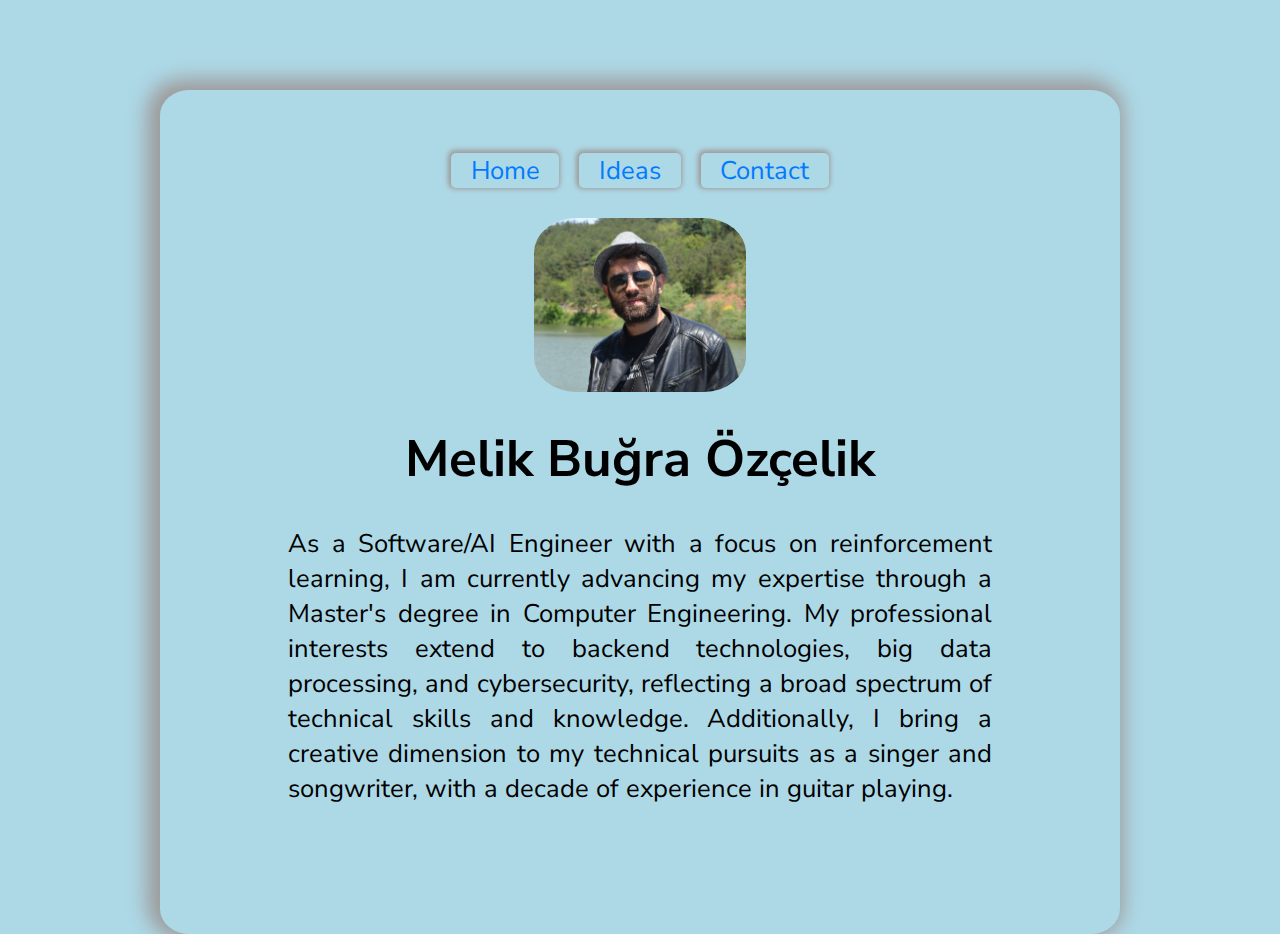
<file: main_page/index.html>
<!DOCTYPE html>
<html lang="en">

<head>
  <link href="https://fonts.googleapis.com/css2?family=EB+Garamond:wght@400;500;700&display=swap" rel="stylesheet" />
  <meta charset="UTF-8" />
  <meta name="viewport" content="width=device-width, initial-scale=1.0" />
  <title>Melik Buğra Özçelik</title>
  <link rel="stylesheet" href="style.css" />
</head>

<body>
  <div class="resume-container">
    <div class="header-container">
      <nav>
        <ul>
          <li><a href="index.html">Home</a></li>
          <li><a href="ideas.html">Ideas</a></li>
          <li><a href="contact.html">Contact</a></li>
        </ul>
      </nav>    
      <div class="img-container">
        <img src="melik.jpg" alt="Melik Buğra Özçelik" class="profile-photo" />
      </div>
      <div class="info-header">
        <h1 class="name">Melik Buğra Özçelik</h1>
        <p class="text">
          As a Software/AI Engineer with a focus on reinforcement learning, I am currently advancing my expertise
          through a Master's degree in Computer Engineering.
          My professional interests extend to backend technologies, big data processing, and cybersecurity, reflecting a
          broad spectrum of technical skills and knowledge.
          Additionally, I bring a creative dimension to my technical pursuits as a singer and songwriter, with a decade
          of experience in guitar playing.
        </p>
      </div>   
    </div>
  </div>
</body>
</html>
</file>
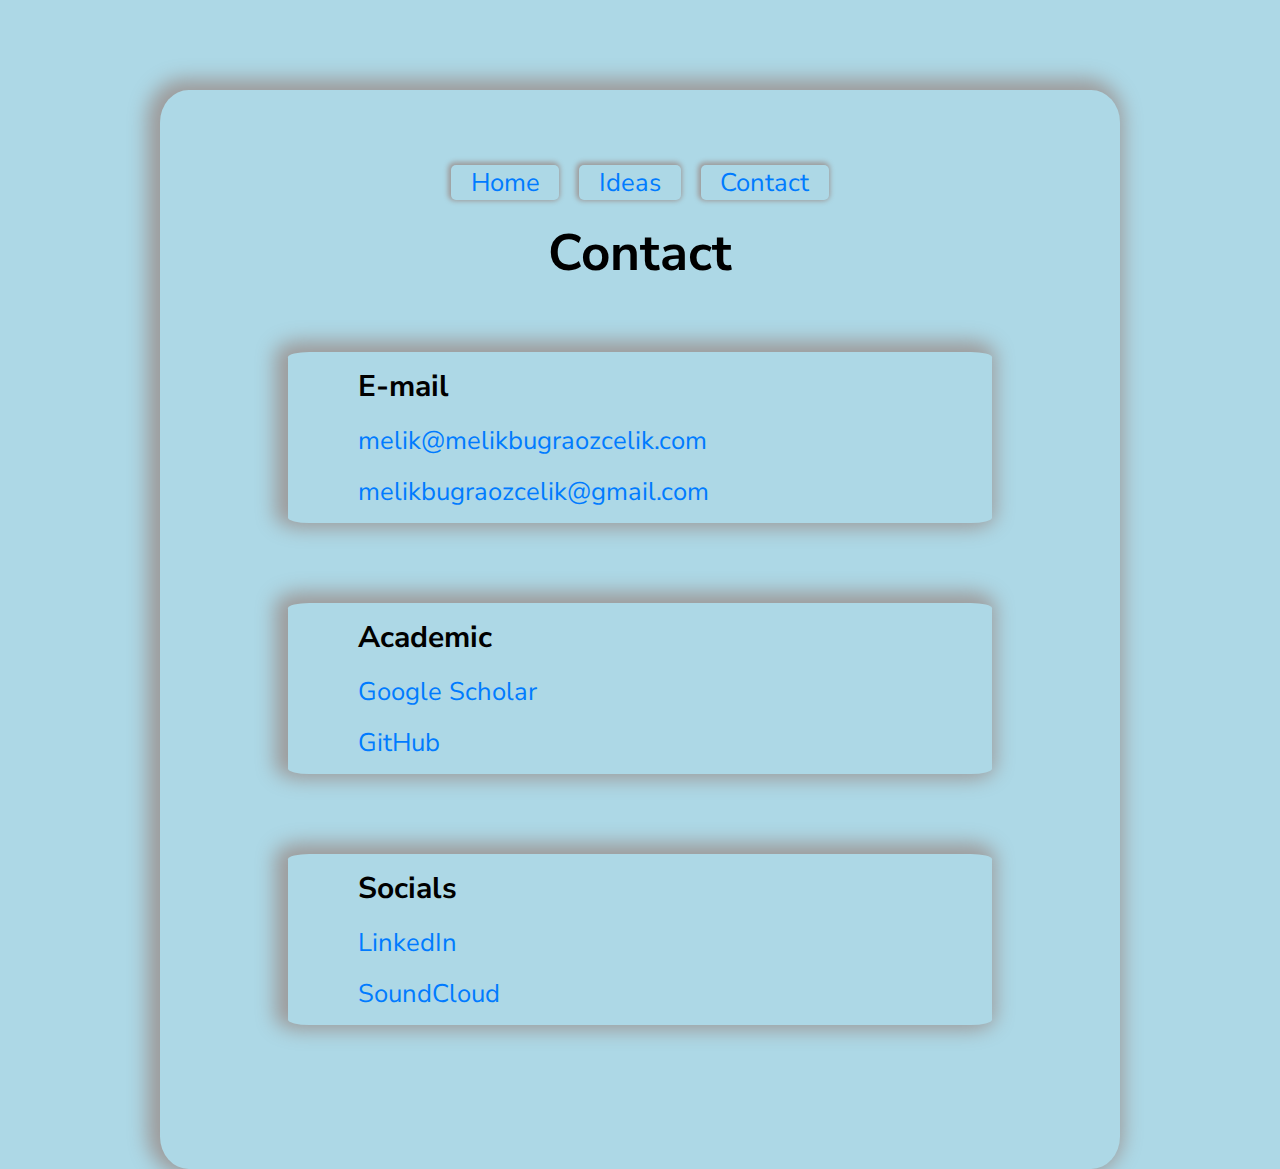
<file: main_page/contact.html>
<!DOCTYPE html>
<html lang="en">

<head>
    <link href="https://fonts.googleapis.com/css2?family=EB+Garamond:wght@400;500;700&display=swap" rel="stylesheet" />
    <meta charset="UTF-8" />
    <meta name="viewport" content="width=device-width, initial-scale=1.0" />
    <title>Melik Buğra Özçelik</title>
    <link rel="stylesheet" href="style.css" />
</head>

<body>
    <div class="resume-container">
        <div class="header-container">
            <nav>
                <ul>
                  <li><a href="index.html">Home</a></li>
                  <li><a href="ideas.html">Ideas</a></li>
                  <li><a href="contact.html">Contact</a></li>
                </ul>
              </nav>   
            <div class="info-header">
                <h1 class="name">Contact</h1>
            </div>
            <a class="item-link">
                <div class="item-container">
                    <h3>E-mail</h3>
                    <a href="mailto:melik@melikbugraozcelik.com">melik@melikbugraozcelik.com</a>
                    <a href="mailto:melikbugraozcelik@gmail.com">melikbugraozcelik@gmail.com</a>
                </div>
            </a>
            <a class="item-link">
                <div class="item-container">
                    <h3>Academic</h3>
                    <a href="https://scholar.google.com/citations?user=0BWRTt0AAAAJ">Google Scholar</a>
                    <a href="https://github.com/melikbugra">GitHub</a>
                </div>
            </a>
            <a class="item-link">
                <div class="item-container">
                    <h3>Socials</h3>
                    <a href="https://www.linkedin.com/in/melikbugraozcelik/">LinkedIn</a>
                    <a href="https://soundcloud.com/melikbugraozcelik">SoundCloud</a>
                </div>
            </a>
        </div>
    </div>
</body>
</html>
</file>
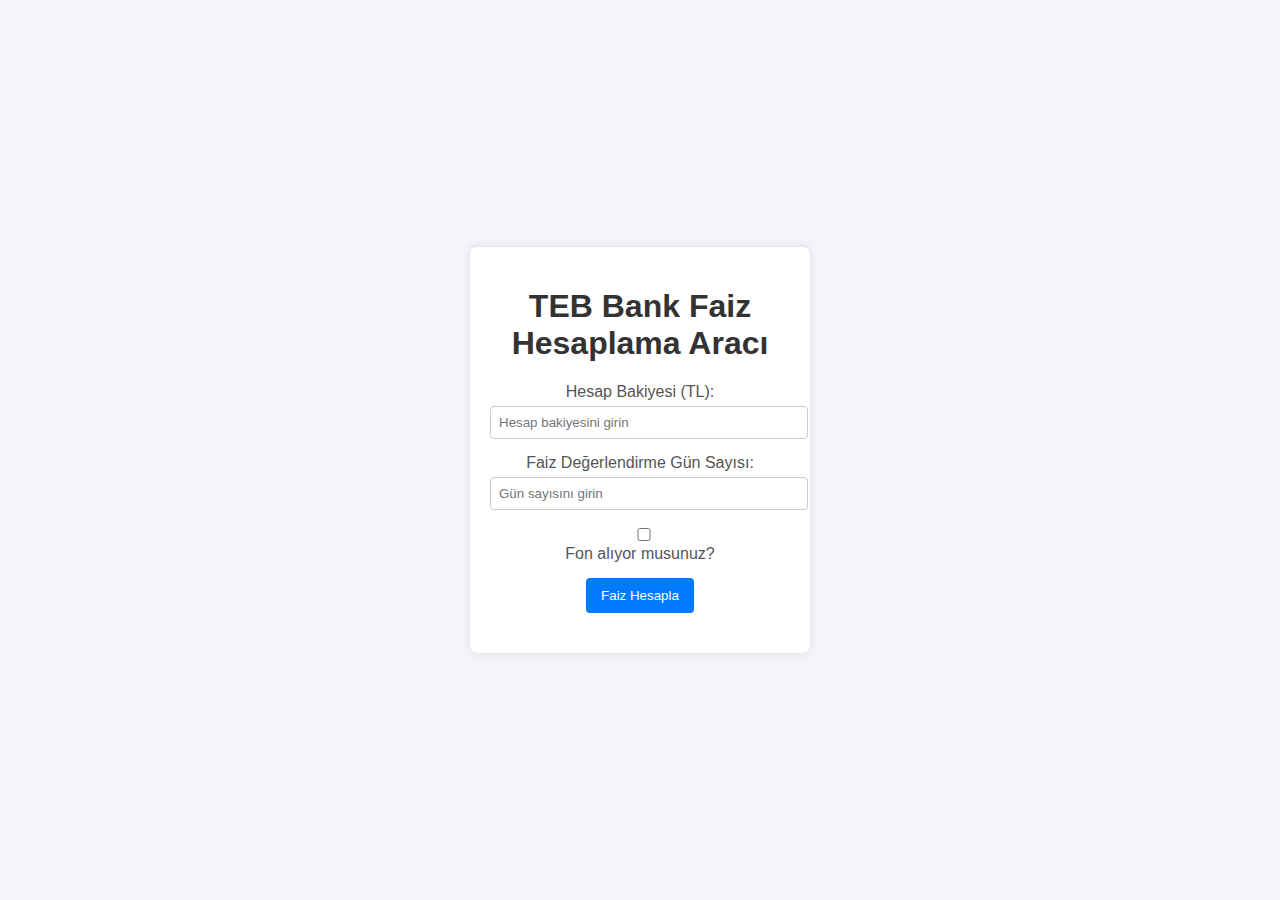
<file: main_page/hesap.html>
<!DOCTYPE html>
<html lang="tr">

<head>
    <meta charset="UTF-8">
    <meta name="viewport" content="width=device-width, initial-scale=1.0">
    <title>TEB Bank Faiz Hesaplama Aracı</title>
    <style>
        body {
            font-family: Arial, sans-serif;
            background-color: #f4f4f9;
            margin: 0;
            padding: 0;
            display: flex;
            justify-content: center;
            align-items: center;
            height: 100vh;
        }

        .container {
            background-color: #fff;
            padding: 20px;
            border-radius: 8px;
            box-shadow: 0 0 10px rgba(0, 0, 0, 0.1);
            width: 300px;
            text-align: center;
        }

        h1 {
            color: #333;
        }

        .input-group {
            margin-bottom: 15px;
        }

        .input-group label {
            display: block;
            margin-bottom: 5px;
            color: #555;
        }

        .input-group input {
            width: 100%;
            padding: 8px;
            border: 1px solid #ccc;
            border-radius: 4px;
        }

        .input-group .checkbox-container {
            display: flex;
            align-items: center;
            justify-content: center;
        }

        .input-group .checkbox-container label {
            margin-left: 5px;
        }

        .button {
            background-color: #007BFF;
            color: white;
            padding: 10px 15px;
            border: none;
            border-radius: 4px;
            cursor: pointer;
        }

        .button:hover {
            background-color: #0056b3;
        }

        .result {
            margin-top: 20px;
            font-size: 18px;
            color: #333;
            white-space: pre-line;
        }
    </style>
</head>

<body>
    <div class="container">
        <h1>TEB Bank Faiz Hesaplama Aracı</h1>
        <div class="input-group">
            <label for="amount">Hesap Bakiyesi (TL):</label>
            <input type="number" id="amount" placeholder="Hesap bakiyesini girin">
        </div>
        <div class="input-group">
            <label for="days">Faiz Değerlendirme Gün Sayısı:</label>
            <input type="number" id="days" placeholder="Gün sayısını girin">
        </div>
        <div class="input-group checkbox-container">
            <input type="checkbox" id="fundCheckbox">
            <label for="fundCheckbox">Fon alıyor musunuz?</label>
        </div>
        <button class="button" onclick="calculateInterest()">Faiz Hesapla</button>
        <div class="result" id="result"></div>
    </div>

    <script>
        function calculateInterest() {
            const amount = parseFloat(document.getElementById('amount').value);
            const days = parseInt(document.getElementById('days').value);
            const fundCheckbox = document.getElementById('fundCheckbox').checked;
            let baseInterestRate = 0;
            let rateDescription = "";

            if (amount >= 5000 && amount <= 9999) {
                baseInterestRate = 0.07;
                rateDescription = "%7";
                notIncludedAmount = 5000;
            } else if (amount <= 24999) {
                baseInterestRate = 0.07;
                rateDescription = "%7";
                notIncludedAmount = 5000;
            } else if (amount <= 49999) {
                baseInterestRate = 0.07;
                rateDescription = "%7";
                notIncludedAmount = 5000;
            } else if (amount <= 99999) {
                baseInterestRate = 0.085;
                rateDescription = "%8.5";
                notIncludedAmount = 7500;
            } else if (amount <= 249999) {
                baseInterestRate = 0.245;
                rateDescription = "%24.5";
                notIncludedAmount = 15000;
            } else if (amount <= 499999) {
                baseInterestRate = 0.405;
                rateDescription = "%40.5";
                notIncludedAmount = 30000;
            } else if (amount <= 749999) {
                baseInterestRate = 0.405;
                rateDescription = "%40.5";
                notIncludedAmount = 50000;
            } else if (amount <= 999999) {
                baseInterestRate = 0.41;
                rateDescription = "%41";
                notIncludedAmount = 50000;
            } else if (amount <= 1499999) {
                baseInterestRate = 0.425;
                rateDescription = "%42.5";
                notIncludedAmount = 125000;
            } else if (amount <= 1999999) {
                baseInterestRate = 0.425;
                rateDescription = "%42.5";
                notIncludedAmount = 150000;
            } else if (amount <= 2999999) {
                baseInterestRate = 0.425;
                rateDescription = "%42.5";
                notIncludedAmount = 200000;
            } else if (amount <= 4000000) {
                baseInterestRate = 0.425;
                rateDescription = "%42.5";
                notIncludedAmount = 250000;
            }

            // Fon alınıyorsa ek %0.5 faiz ekleniyor
            const interestRate = fundCheckbox ? baseInterestRate + 0.005 : baseInterestRate;
            // Günlük brüt faiz hesaplaması
            const dailyInterest = ((amount - notIncludedAmount) * interestRate) / 365;
            // Toplam brüt faiz
            const totalInterest = dailyInterest * days;
            // Stopaj oranı %12 olarak uygulanıyor
            const taxRate = 0.15;
            const taxAmount = totalInterest * taxRate;
            // Stopaj sonrası net faiz
            const netTotalInterest = totalInterest - taxAmount;

            document.getElementById('result').innerText =
                `Toplam Faiz (Stopaj Öncesi): ${totalInterest.toFixed(2)} TL\n` +
                `Stopaj (%15): ${taxAmount.toFixed(2)} TL\n` +
                `Net Faiz (Stopaj Sonrası): ${netTotalInterest.toFixed(2)} TL\n` +
                `Faiz Oranı: ${rateDescription} ${fundCheckbox ? '+ %0.5' : ''}`;
        }
    </script>
</body>

</html>
</file>
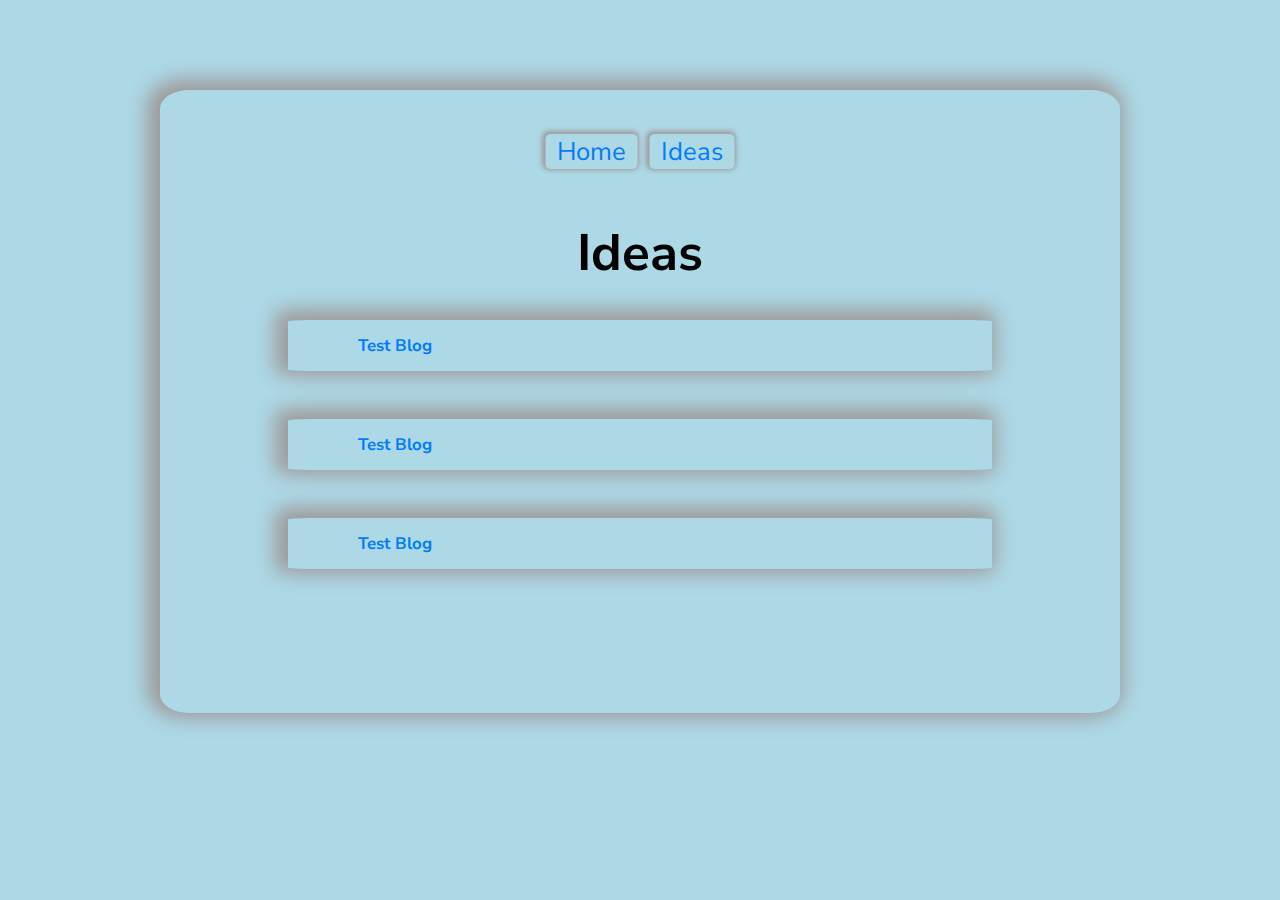
<file: main_page/ideas.html>
<!DOCTYPE html>
<html lang="en">

<head>
    <link href="https://fonts.googleapis.com/css2?family=EB+Garamond:wght@400;500;700&display=swap" rel="stylesheet" />
    <meta charset="UTF-8" />
    <meta name="viewport" content="width=device-width, initial-scale=1.0" />
    <title>Melik Buğra Özçelik</title>
    <link rel="stylesheet" href="style.css" />
</head>

<body>
    <div class="resume-container">
        <div class="header-container">
            <nav>
                <ul>
                  <li><a href="index.html">Home</a></li>
                  <li><a href="ideas.html">Ideas</a></li>
                </ul>
              </nav>   
            <div class="info-header">
                <h1 class="name">Ideas</h1>
            </div>
            <a href="test-blog.html" class="item-link">
                <div class="item-container">
                    <h3>Test Blog</h3>
                    <!-- Additional content like a brief summary can go here -->
                </div>
            </a>
            <a href="test-blog.html" class="item-link">
                <div class="item-container">
                    <h3>Test Blog</h3>
                    <!-- Additional content like a brief summary can go here -->
                </div>
            </a>
            <a href="test-blog.html" class="item-link">
                <div class="item-container">
                    <h3>Test Blog</h3>
                    <!-- Additional content like a brief summary can go here -->
                </div>
            </a>
            <!-- Add more items as needed -->
        </div>
    </div>




    <!-- <section id="projects">
    <h2>Projects</h2>
  </section> -->
</body>

</html>
</file>
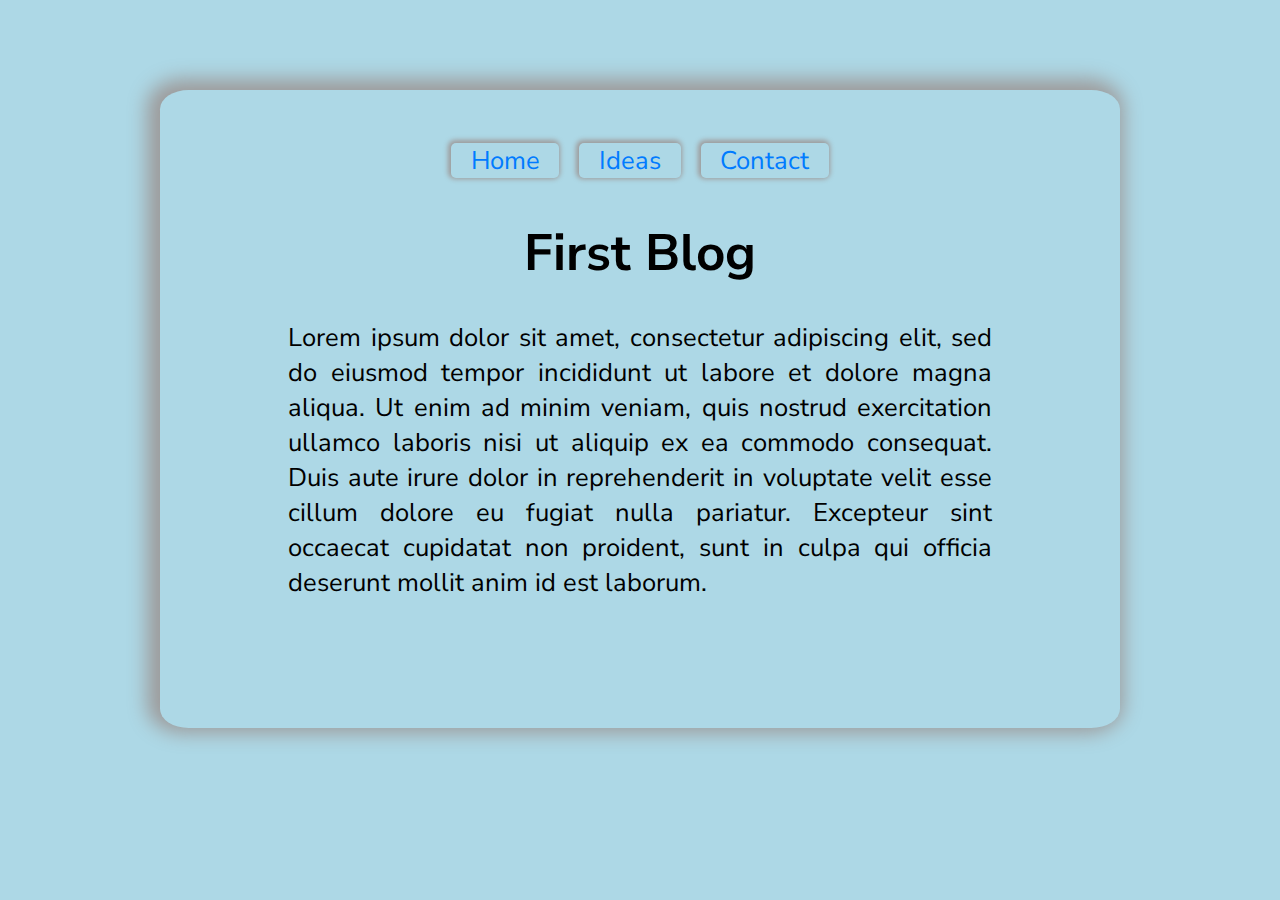
<file: main_page/test-blog.html>
<!DOCTYPE html>
<html lang="en">

<head>
    <link href="https://fonts.googleapis.com/css2?family=EB+Garamond:wght@400;500;700&display=swap" rel="stylesheet" />
    <meta charset="UTF-8" />
    <meta name="viewport" content="width=device-width, initial-scale=1.0" />
    <title>Melik Buğra Özçelik</title>
    <link rel="stylesheet" href="style.css" />
</head>

<body>
    <div class="resume-container">
        <div class="header-container">
            <nav>
                <ul>
                  <li><a href="index.html">Home</a></li>
                  <li><a href="ideas.html">Ideas</a></li>
                  <li><a href="contact.html">Contact</a></li>
                </ul>
              </nav>   
            <div class="info-header">
                <h1 class="name">First Blog</h1>
            </div>
            <p class="text">
                Lorem ipsum dolor sit amet, consectetur adipiscing elit, sed do eiusmod tempor incididunt ut labore et
                dolore magna aliqua. Ut enim ad minim veniam, quis nostrud exercitation ullamco laboris nisi ut aliquip
                ex ea commodo consequat. Duis aute irure dolor in reprehenderit in voluptate velit esse cillum dolore eu
                fugiat nulla pariatur. Excepteur sint occaecat cupidatat non proident, sunt in culpa qui officia
                deserunt mollit anim id est laborum.
            </p>
        </div>
    </div>




    <!-- <section id="projects">
    <h2>Projects</h2>
  </section> -->
</body>

</html>
</file>
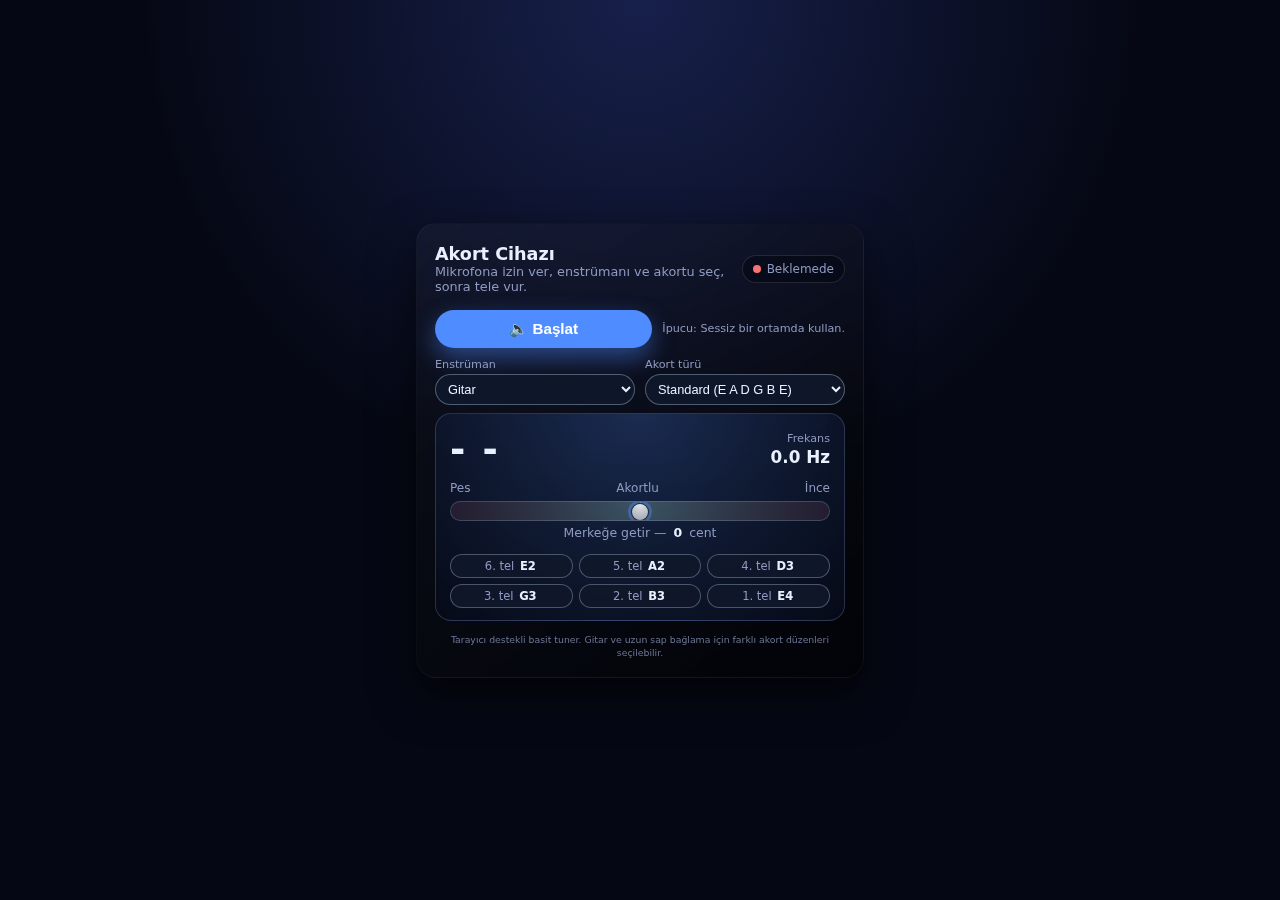
<file: main_page/tuner.html>
<!DOCTYPE html>
<html lang="tr">

<head>
    <meta charset="UTF-8" />
    <meta name="viewport" content="width=device-width, initial-scale=1" />
    <title>Gitar / Bağlama Akort Cihazı</title>
    <style>
        :root {
            --bg: #050814;
            --card: #10152a;
            --accent: #4f8cff;
            --accent-soft: rgba(79, 140, 255, 0.2);
            --text: #e9f0ff;
            --muted: #8f9ac2;
            --good: #4fd180;
            --bad: #ff5c7a;
        }

        * {
            box-sizing: border-box;
            -webkit-tap-highlight-color: transparent;
        }

        body {
            margin: 0;
            min-height: 100vh;
            display: flex;
            align-items: center;
            justify-content: center;
            font-family: system-ui, -apple-system, BlinkMacSystemFont, "Segoe UI", sans-serif;
            background: radial-gradient(circle at top, #17204b 0, var(--bg) 45%);
            color: var(--text);
        }

        .tuner-wrapper {
            width: 100%;
            max-width: 480px;
            padding: 16px;
        }

        .card {
            background: linear-gradient(145deg, rgba(255, 255, 255, 0.03), rgba(0, 0, 0, 0.6));
            border-radius: 20px;
            padding: 20px 18px 18px;
            box-shadow: 0 18px 45px rgba(0, 0, 0, 0.6);
            border: 1px solid rgba(255, 255, 255, 0.04);
            backdrop-filter: blur(18px);
        }

        .card-header {
            display: flex;
            justify-content: space-between;
            align-items: center;
            margin-bottom: 16px;
            gap: 8px;
        }

        .title {
            font-size: 1.1rem;
            font-weight: 600;
        }

        .subtitle {
            font-size: 0.8rem;
            color: var(--muted);
        }

        .status-pill {
            font-size: 0.75rem;
            padding: 6px 10px;
            border-radius: 999px;
            border: 1px solid rgba(255, 255, 255, 0.12);
            display: inline-flex;
            align-items: center;
            gap: 6px;
            color: var(--muted);
            background: rgba(3, 7, 18, 0.6);
            white-space: nowrap;
        }

        .status-dot {
            width: 8px;
            height: 8px;
            border-radius: 50%;
            background: #f97373;
        }

        .status-dot.on {
            background: #4fd180;
            box-shadow: 0 0 8px #4fd180;
        }

        .controls {
            display: flex;
            align-items: center;
            justify-content: space-between;
            gap: 10px;
            margin-bottom: 10px;
        }

        .btn-main {
            flex: 1;
            border: none;
            border-radius: 999px;
            padding: 10px 16px;
            font-size: 0.95rem;
            font-weight: 600;
            background: var(--accent);
            color: #fff;
            cursor: pointer;
            display: inline-flex;
            align-items: center;
            justify-content: center;
            gap: 8px;
            box-shadow: 0 10px 25px rgba(79, 140, 255, 0.45);
            transition: transform 0.12s ease, box-shadow 0.12s ease, background 0.12s ease;
        }

        .btn-main:active {
            transform: translateY(1px) scale(0.99);
            box-shadow: 0 5px 16px rgba(79, 140, 255, 0.45);
        }

        .btn-main[disabled] {
            opacity: 0.6;
            cursor: default;
            box-shadow: none;
        }

        .hint {
            font-size: 0.7rem;
            color: var(--muted);
            text-align: right;
        }

        .selectors {
            display: flex;
            gap: 10px;
            margin-bottom: 8px;
            flex-wrap: wrap;
        }

        .select-group {
            flex: 1 1 48%;
            min-width: 0;
        }

        .select-group label {
            display: block;
            font-size: 0.7rem;
            color: var(--muted);
            margin-bottom: 3px;
        }

        .select-group select {
            width: 100%;
            padding: 6px 8px;
            border-radius: 999px;
            border: 1px solid rgba(148, 163, 184, 0.5);
            background: rgba(15, 23, 42, 0.95);
            color: var(--text);
            font-size: 0.8rem;
            outline: none;
        }

        .select-group select:focus {
            border-color: rgba(79, 140, 255, 0.9);
            box-shadow: 0 0 0 1px rgba(79, 140, 255, 0.6);
        }

        .display {
            margin-top: 4px;
            border-radius: 16px;
            padding: 14px 14px 12px;
            background: radial-gradient(circle at top, rgba(79, 140, 255, 0.25), rgba(7, 11, 25, 0.9));
            border: 1px solid rgba(165, 180, 252, 0.22);
        }

        .note-row {
            display: flex;
            justify-content: space-between;
            align-items: center;
            margin-bottom: 10px;
            gap: 12px;
        }

        .note-main {
            display: flex;
            align-items: baseline;
            gap: 6px;
        }

        .note-name {
            font-size: 2.3rem;
            font-weight: 700;
            letter-spacing: 0.06em;
        }

        .note-octave {
            font-size: 1rem;
            color: var(--muted);
            margin-top: 6px;
        }

        .freq {
            text-align: right;
            font-feature-settings: "tnum" 1;
        }

        .freq-label {
            font-size: 0.7rem;
            color: var(--muted);
        }

        .freq-value {
            font-size: 1.05rem;
            font-weight: 600;
            margin-top: 2px;
        }

        .detune-area {
            margin-top: 8px;
        }

        .detune-label-row {
            display: flex;
            justify-content: space-between;
            font-size: 0.75rem;
            color: var(--muted);
            margin-bottom: 6px;
        }

        .detune-bar-shell {
            position: relative;
            height: 20px;
            border-radius: 999px;
            background: radial-gradient(circle at top, rgba(148, 163, 184, 0.3), rgba(15, 23, 42, 0.9));
            overflow: hidden;
            border: 1px solid rgba(148, 163, 184, 0.35);
        }

        .detune-bar-center {
            position: absolute;
            left: 50%;
            top: 0;
            width: 1px;
            height: 100%;
            background: rgba(148, 163, 184, 0.75);
        }

        .detune-bar-active {
            position: absolute;
            inset: 0;
            background: linear-gradient(90deg, var(--bad), var(--good), var(--bad));
            opacity: 0.09;
        }

        .detune-indicator {
            position: absolute;
            top: 1px;
            width: 18px;
            height: 18px;
            border-radius: 999px;
            border: 1px solid rgba(15, 23, 42, 0.9);
            background: radial-gradient(circle at top, #e5e7eb, #9ca3af);
            box-shadow: 0 0 0 3px rgba(79, 140, 255, 0.4);
            transform: translateX(-50%);
            transition: left 0.05s linear;
        }

        .detune-cents {
            margin-top: 4px;
            font-size: 0.78rem;
            text-align: center;
            color: var(--muted);
        }

        .detune-cents span {
            font-weight: 600;
            color: var(--text);
            padding-inline: 3px;
        }

        .guitar-notes {
            margin-top: 14px;
            display: flex;
            justify-content: space-between;
            gap: 6px;
            flex-wrap: wrap;
        }

        .string-chip {
            flex: 1 1 28%;
            min-width: 0;
            padding: 4px 0;
            border-radius: 999px;
            border: 1px solid rgba(148, 163, 184, 0.45);
            font-size: 0.72rem;
            text-align: center;
            color: var(--muted);
            background: rgba(15, 23, 42, 0.9);
            transition: box-shadow 0.12s ease, border-color 0.12s ease, background 0.12s ease, transform 0.12s ease;
        }

        .string-chip span {
            font-weight: 600;
            color: var(--text);
            margin-inline: 2px;
        }

        .string-chip.active {
            border-color: rgba(79, 140, 255, 0.9);
            background: radial-gradient(circle at top, rgba(79, 140, 255, 0.45), rgba(15, 23, 42, 1));
            color: #e5e7eb;
            box-shadow: 0 0 0 1px rgba(59, 130, 246, 0.5);
        }

        .string-chip.active span {
            color: #fff;
        }

        /* Tel akort olduğunda yeşil yanma efekti */
        .string-chip.tuned {
            border-color: rgba(74, 222, 128, 0.95);
            background: radial-gradient(circle at top, rgba(34, 197, 94, 0.7), rgba(15, 23, 42, 1));
            box-shadow: 0 0 0 1px rgba(34, 197, 94, 0.85), 0 0 18px rgba(34, 197, 94, 0.7);
            transform: translateY(-1px);
            color: #ecfdf5;
        }

        .string-chip.tuned span {
            color: #ecfdf5;
        }

        .footer {
            margin-top: 12px;
            font-size: 0.7rem;
            color: var(--muted);
            text-align: center;
        }

        .footer small {
            opacity: 0.75;
        }

        @media (prefers-reduced-motion: reduce) {
            * {
                scroll-behavior: auto !important;
                animation-duration: 0.001ms !important;
                animation-iteration-count: 1 !important;
                transition-duration: 0.001ms !important;
            }
        }
    </style>
</head>

<body>
    <div class="tuner-wrapper">
        <div class="card">
            <div class="card-header">
                <div>
                    <div class="title">Akort Cihazı</div>
                    <div class="subtitle">Mikrofona izin ver, enstrümanı ve akortu seç, sonra tele vur.</div>
                </div>
                <div class="status-pill" id="status-pill">
                    <span class="status-dot" id="status-dot"></span>
                    <span id="status-text">Beklemede</span>
                </div>
            </div>

            <div class="controls">
                <button id="toggle-btn" class="btn-main">
                    🔈 Başlat
                </button>
                <div class="hint">İpucu: Sessiz bir ortamda kullan.</div>
            </div>

            <div class="selectors">
                <div class="select-group">
                    <label for="instrument-select">Enstrüman</label>
                    <select id="instrument-select">
                        <option value="guitar">Gitar</option>
                        <option value="baglama_long">Uzun sap bağlama</option>
                    </select>
                </div>
                <div class="select-group">
                    <label for="tuning-select">Akort türü</label>
                    <select id="tuning-select">
                        <!-- JS dolduracak -->
                    </select>
                </div>
            </div>

            <div class="display">
                <div class="note-row">
                    <div class="note-main">
                        <div class="note-name" id="note-name">- -</div>
                        <div class="note-octave" id="note-octave"></div>
                    </div>
                    <div class="freq">
                        <div class="freq-label">Frekans</div>
                        <div class="freq-value" id="freq-value">0.0 Hz</div>
                    </div>
                </div>

                <div class="detune-area">
                    <div class="detune-label-row">
                        <span>Pes</span>
                        <span>Akortlu</span>
                        <span>İnce</span>
                    </div>
                    <div class="detune-bar-shell">
                        <div class="detune-bar-active"></div>
                        <div class="detune-bar-center"></div>
                        <div class="detune-indicator" id="detune-indicator" style="left: 50%"></div>
                    </div>
                    <div class="detune-cents" id="detune-cents">Merkeğe getir &mdash; <span>0</span> cent</div>
                </div>

                <div class="guitar-notes" id="string-chips">
                    <!-- JS ile doldurulacak -->
                </div>
            </div>

            <div class="footer">
                <small>Tarayıcı destekli basit tuner. Gitar ve uzun sap bağlama için farklı akort düzenleri
                    seçilebilir.</small>
            </div>
        </div>
    </div>

    <script>
        (function () {
            const toggleBtn = document.getElementById("toggle-btn");
            const statusDot = document.getElementById("status-dot");
            const statusText = document.getElementById("status-text");
            const statusPill = document.getElementById("status-pill");

            const noteNameEl = document.getElementById("note-name");
            const noteOctaveEl = document.getElementById("note-octave");
            const freqValueEl = document.getElementById("freq-value");
            const detuneIndicator = document.getElementById("detune-indicator");
            const detuneCentsEl = document.getElementById("detune-cents");
            const stringChipsContainer = document.getElementById("string-chips");

            const instrumentSelect = document.getElementById("instrument-select");
            const tuningSelect = document.getElementById("tuning-select");

            let stringChips = [];

            let audioContext = null;
            let analyser = null;
            let mediaStreamSource = null;
            let rafId = null;
            let isRunning = false;
            let buf = new Float32Array(2048);

            const SMOOTH_N = 8;
            let freqHistory = [];
            let displayedCents = 0;

            const stableState = {
                currentNoteKey: null,
                framesInRange: 0,
                tunedNoteKey: null,
                timeoutId: null,
            };

            const A4 = 440;
            const noteStrings = ["C", "C#", "D", "D#", "E", "F", "F#", "G", "G#", "A", "A#", "B"];

            // Enstrüman & akort konfigürasyonları
            const INSTRUMENTS = {
                guitar: {
                    label: "Gitar",
                    tunings: {
                        standard: {
                            label: "Standard (E A D G B E)",
                            strings: [
                                { noteKey: "E2", labelHtml: "6. tel <span>E2</span>" },
                                { noteKey: "A2", labelHtml: "5. tel <span>A2</span>" },
                                { noteKey: "D3", labelHtml: "4. tel <span>D3</span>" },
                                { noteKey: "G3", labelHtml: "3. tel <span>G3</span>" },
                                { noteKey: "B3", labelHtml: "2. tel <span>B3</span>" },
                                { noteKey: "E4", labelHtml: "1. tel <span>E4</span>" },
                            ],
                        },
                        drop_d: {
                            label: "Drop D (D A D G B E)",
                            strings: [
                                { noteKey: "D2", labelHtml: "6. tel <span>D2</span>" },
                                { noteKey: "A2", labelHtml: "5. tel <span>A2</span>" },
                                { noteKey: "D3", labelHtml: "4. tel <span>D3</span>" },
                                { noteKey: "G3", labelHtml: "3. tel <span>G3</span>" },
                                { noteKey: "B3", labelHtml: "2. tel <span>B3</span>" },
                                { noteKey: "E4", labelHtml: "1. tel <span>E4</span>" },
                            ],
                        },
                        drop_c: {
                            label: "Drop C (C G C F A D)",
                            strings: [
                                { noteKey: "C2", labelHtml: "6. tel <span>C2</span>" },
                                { noteKey: "G2", labelHtml: "5. tel <span>G2</span>" },
                                { noteKey: "C3", labelHtml: "4. tel <span>C3</span>" },
                                { noteKey: "F3", labelHtml: "3. tel <span>F3</span>" },
                                { noteKey: "A3", labelHtml: "2. tel <span>A3</span>" },
                                { noteKey: "D4", labelHtml: "1. tel <span>D4</span>" },
                            ],
                        },
                        half_step_down: {
                            label: "Half step down (Eb Ab Db Gb Bb Eb)",
                            strings: [
                                { noteKey: "D#2", labelHtml: "6. tel <span>Eb/D#2</span>" },
                                { noteKey: "G#2", labelHtml: "5. tel <span>Ab/G#2</span>" },
                                { noteKey: "C#3", labelHtml: "4. tel <span>Db/C#3</span>" },
                                { noteKey: "F#3", labelHtml: "3. tel <span>Gb/F#3</span>" },
                                { noteKey: "A#3", labelHtml: "2. tel <span>Bb/A#3</span>" },
                                { noteKey: "D#4", labelHtml: "1. tel <span>Eb/D#4</span>" },
                            ],
                        },
                        full_step_down: {
                            label: "Full step down (D G C F A D)",
                            strings: [
                                { noteKey: "D2", labelHtml: "6. tel <span>D2</span>" },
                                { noteKey: "G2", labelHtml: "5. tel <span>G2</span>" },
                                { noteKey: "C3", labelHtml: "4. tel <span>C3</span>" },
                                { noteKey: "F3", labelHtml: "3. tel <span>F3</span>" },
                                { noteKey: "A3", labelHtml: "2. tel <span>A3</span>" },
                                { noteKey: "D4", labelHtml: "1. tel <span>D4</span>" },
                            ],
                        },
                    },
                },
                baglama_long: {
                    label: "Uzun sap bağlama",
                    tunings: {
                        bozuk_duzen: {
                            label: "Bozuk düzen",
                            // Ekran görüntüsündeki değerlere göre yaklaşık: Do, kalın Do, Fa, Si(bemol), kalın Si(bemol)
                            strings: [
                                { noteKey: "C4", labelHtml: "alt tel <span>Do (C4 ≈ 261.6 Hz)</span>" },
                                { noteKey: "C3", labelHtml: "alt bam tel <span>kalın Do (C3 ≈ 130.8 Hz)</span>" },
                                { noteKey: "F3", labelHtml: "orta tel <span>Fa (F3 ≈ 174.6 Hz)</span>" },
                                { noteKey: "A#3", labelHtml: "üst tel <span>Si♭ (A#3 ≈ 233.1 Hz)</span>" },
                                { noteKey: "A#2", labelHtml: "üst bam tel <span>kalın Si♭ (A#2 ≈ 116.5 Hz)</span>" },
                            ],
                        },
                        baglama_duzeni: {
                            label: "Bağlama düzeni",
                            // Do, kalın Do, Fa, Sol, kalın Sol
                            strings: [
                                { noteKey: "C4", labelHtml: "alt tel <span>Do (C4 ≈ 261.6 Hz)</span>" },
                                { noteKey: "C3", labelHtml: "alt bam tel <span>kalın Do (C3 ≈ 130.8 Hz)</span>" },
                                { noteKey: "F3", labelHtml: "orta tel <span>Fa (F3 ≈ 174.6 Hz)</span>" },
                                { noteKey: "G3", labelHtml: "üst tel <span>Sol (G3 ≈ 196 Hz)</span>" },
                                { noteKey: "G2", labelHtml: "üst bam tel <span>kalın Sol (G2 ≈ 98 Hz)</span>" },
                            ],
                        },
                    },
                },
            };

            let currentInstrument = "guitar";
            let currentTuningKey = "standard";

            function noteFromPitch(freq) {
                const noteNum = 12 * (Math.log(freq / A4) / Math.LN2);
                return Math.round(noteNum) + 69;
            }

            function frequencyFromNoteNumber(note) {
                return A4 * Math.pow(2, (note - 69) / 12);
            }

            function centsOffFromPitch(freq, note) {
                return Math.floor(1200 * Math.log(freq / frequencyFromNoteNumber(note)) / Math.LN2);
            }

            function autoCorrelate(bufIn, sampleRate) {
                let SIZE = bufIn.length;
                let rms = 0;
                for (let i = 0; i < SIZE; i++) {
                    const val = bufIn[i];
                    rms += val * val;
                }
                rms = Math.sqrt(rms / SIZE);
                if (rms < 0.005) return -1;

                let r1 = 0;
                let r2 = SIZE - 1;
                const thres = 0.2;
                for (let i = 0; i < SIZE / 2; i++) {
                    if (Math.abs(bufIn[i]) < thres) {
                        r1 = i;
                        break;
                    }
                }
                for (let i = 1; i < SIZE / 2; i++) {
                    if (Math.abs(bufIn[SIZE - i]) < thres) {
                        r2 = SIZE - i;
                        break;
                    }
                }

                let buf = bufIn.slice(r1, r2);
                SIZE = buf.length;
                if (!SIZE) return -1;

                const c = new Array(SIZE).fill(0);
                for (let i = 0; i < SIZE; i++) {
                    for (let j = 0; j < SIZE - i; j++) {
                        c[i] += buf[j] * buf[j + i];
                    }
                }

                let d = 0;
                while (d < SIZE - 1 && c[d] > c[d + 1]) {
                    d++;
                }

                let maxval = -1;
                let maxpos = -1;
                for (let i = d; i < SIZE; i++) {
                    if (c[i] > maxval) {
                        maxval = c[i];
                        maxpos = i;
                    }
                }
                let T0 = maxpos;
                if (T0 <= 0) return -1;

                const x1 = c[T0 - 1] || 0;
                const x2 = c[T0] || 0;
                const x3 = c[T0 + 1] || 0;
                const a = (x1 + x3 - 2 * x2) / 2;
                const b = (x3 - x1) / 2;
                if (a) {
                    T0 = T0 - b / (2 * a);
                }

                const freq = sampleRate / T0;
                if (freq < 70 || freq > 1200) return -1;
                return freq;
            }

            function updateStringHighlight(noteName, octave) {
                const current = noteName + String(octave);
                stringChips.forEach((chip) => {
                    const target = chip.getAttribute("data-note");
                    chip.classList.toggle("active", target === current);
                });
            }

            function setTunedString(noteKey) {
                stringChips.forEach((chip) => chip.classList.remove("tuned"));
                const targetChip = stringChips.find(
                    (chip) => chip.getAttribute("data-note") === noteKey
                );
                if (!targetChip) return;
                targetChip.classList.add("tuned");

                if (stableState.timeoutId) {
                    clearTimeout(stableState.timeoutId);
                }
                stableState.timeoutId = setTimeout(() => {
                    targetChip.classList.remove("tuned");
                    stableState.tunedNoteKey = null;
                }, 1500);
            }

            function smoothFrequency(newFreq) {
                if (newFreq <= 0) {
                    freqHistory = [];
                    return -1;
                }
                freqHistory.push(newFreq);
                if (freqHistory.length > SMOOTH_N) {
                    freqHistory.shift();
                }
                const sum = freqHistory.reduce((a, b) => a + b, 0);
                return sum / freqHistory.length;
            }

            function resetDisplay() {
                noteNameEl.textContent = "- -";
                noteOctaveEl.textContent = "";
                freqValueEl.textContent = "0.0 Hz";
                detuneIndicator.style.left = "50%";
                detuneCentsEl.innerHTML = "Sinyal algılanmadı &mdash; <span>0</span> cent";
                displayedCents = 0;
                updateStringHighlight("", "");
            }

            function updateUI(freqRaw) {
                if (freqRaw === -1) {
                    resetDisplay();
                    stableState.currentNoteKey = null;
                    stableState.framesInRange = 0;
                    return;
                }

                const freq = smoothFrequency(freqRaw);
                if (freq === -1) {
                    resetDisplay();
                    stableState.currentNoteKey = null;
                    stableState.framesInRange = 0;
                    return;
                }

                const note = noteFromPitch(freq);
                const noteName = noteStrings[note % 12];
                const octave = Math.floor(note / 12) - 1;
                let cents = centsOffFromPitch(freq, note);

                if (Math.abs(cents) < 2) cents = 0;

                displayedCents += (cents - displayedCents) * 0.2;

                noteNameEl.textContent = noteName;
                noteOctaveEl.textContent = octave;
                freqValueEl.textContent = freq.toFixed(1) + " Hz";

                const clamped = Math.max(-50, Math.min(50, displayedCents));
                const percent = (clamped + 50) / 100;
                const left = 8 + percent * (100 - 16);
                detuneIndicator.style.left = left + "%";
                detuneCentsEl.innerHTML = `Sapma: <span>${Math.round(displayedCents)}</span> cent`;

                updateStringHighlight(noteName, octave);

                const noteKey = noteName + String(octave);
                const absDisplayed = Math.abs(displayedCents);

                const STABLE_CENT_THRESHOLD = 5;
                const STABLE_FRAMES_REQUIRED = 25;

                if (absDisplayed <= STABLE_CENT_THRESHOLD) {
                    if (stableState.currentNoteKey === noteKey) {
                        stableState.framesInRange += 1;
                    } else {
                        stableState.currentNoteKey = noteKey;
                        stableState.framesInRange = 1;
                    }
                } else {
                    if (stableState.currentNoteKey === noteKey) {
                        stableState.framesInRange = 0;
                    }
                }

                if (
                    stableState.currentNoteKey === noteKey &&
                    stableState.framesInRange >= STABLE_FRAMES_REQUIRED &&
                    stableState.tunedNoteKey !== noteKey
                ) {
                    stableState.tunedNoteKey = noteKey;
                    setTunedString(noteKey);
                }
            }

            function updatePitch() {
                if (!isRunning || !analyser) return;
                analyser.getFloatTimeDomainData(buf);
                const freq = autoCorrelate(buf, audioContext.sampleRate);
                updateUI(freq);
                rafId = window.requestAnimationFrame(updatePitch);
            }

            async function startTuner() {
                if (isRunning) {
                    stopTuner();
                    return;
                }

                try {
                    const AudioCtx = window.AudioContext || window.webkitAudioContext;
                    if (!AudioCtx) {
                        throw new Error("AudioContext desteklenmiyor");
                    }

                    if (!audioContext) {
                        audioContext = new AudioCtx();
                    }
                    if (audioContext.state === "suspended") {
                        await audioContext.resume();
                    }

                    const getUserMedia =
                        navigator.mediaDevices && navigator.mediaDevices.getUserMedia
                            ? navigator.mediaDevices.getUserMedia.bind(navigator.mediaDevices)
                            : (constraints) =>
                                new Promise((resolve, reject) => {
                                    const legacyGetUserMedia =
                                        navigator.getUserMedia ||
                                        navigator.webkitGetUserMedia ||
                                        navigator.mozGetUserMedia ||
                                        navigator.msGetUserMedia;
                                    if (!legacyGetUserMedia) {
                                        reject(new Error("getUserMedia desteklenmiyor"));
                                        return;
                                    }
                                    legacyGetUserMedia.call(navigator, constraints, resolve, reject);
                                });

                    const constraints = {
                        audio: {
                            echoCancellation: true,
                            noiseSuppression: true,
                            autoGainControl: true,
                            channelCount: 1,
                        },
                        video: false,
                    };

                    const stream = await getUserMedia(constraints);

                    analyser = audioContext.createAnalyser();
                    analyser.fftSize = 2048;

                    mediaStreamSource = audioContext.createMediaStreamSource(stream);
                    mediaStreamSource.connect(analyser);

                    isRunning = true;
                    statusDot.classList.add("on");
                    statusText.textContent = "Dinleniyor";
                    statusPill.style.borderColor = "rgba(74, 222, 128, 0.7)";
                    toggleBtn.textContent = "🔈 Durdur";
                    toggleBtn.setAttribute("aria-pressed", "true");

                    freqHistory = [];
                    displayedCents = 0;
                    stableState.currentNoteKey = null;
                    stableState.framesInRange = 0;

                    updatePitch();
                } catch (err) {
                    console.error(err);
                    statusDot.classList.remove("on");
                    const isIosSafari =
                        /iP(hone|od|ad)/.test(navigator.platform || "") ||
                        (navigator.userAgent && /iPhone|iPad|iPod/.test(navigator.userAgent));

                    if (isIosSafari) {
                        statusText.textContent =
                            "iPhone/iPad: Safari'de mikrofon izni verdiğinden ve HTTPS kullandığından emin ol";
                    } else {
                        statusText.textContent = "Hata: Mikrofon izni gerekiyor";
                    }
                    statusPill.style.borderColor = "rgba(248, 113, 113, 0.8)";
                    toggleBtn.textContent = "🔈 Tekrar dene";
                }
            }

            function stopTuner() {
                isRunning = false;
                if (rafId) window.cancelAnimationFrame(rafId);
                rafId = null;
                resetDisplay();

                if (mediaStreamSource && mediaStreamSource.mediaStream) {
                    mediaStreamSource.mediaStream.getTracks().forEach((t) => t.stop());
                }
                mediaStreamSource = null;
                analyser = null;

                statusDot.classList.remove("on");
                statusText.textContent = "Beklemede";
                statusPill.style.borderColor = "rgba(255, 255, 255, 0.12)";
                toggleBtn.textContent = "🔈 Başlat";
                toggleBtn.setAttribute("aria-pressed", "false");
            }

            toggleBtn.addEventListener("click", function () {
                if (!isRunning) {
                    startTuner();
                } else {
                    stopTuner();
                }
            });

            function renderStringChips() {
                const instrumentCfg = INSTRUMENTS[currentInstrument];
                const tuningCfg = instrumentCfg.tunings[currentTuningKey];

                stringChipsContainer.innerHTML = "";
                tuningCfg.strings.forEach((s) => {
                    const div = document.createElement("div");
                    div.className = "string-chip";
                    div.setAttribute("data-note", s.noteKey);
                    div.innerHTML = s.labelHtml;
                    stringChipsContainer.appendChild(div);
                });

                stringChips = Array.from(stringChipsContainer.querySelectorAll(".string-chip"));
                // tuned / active durumlarını sıfırla
                stringChips.forEach((chip) => {
                    chip.classList.remove("active");
                    chip.classList.remove("tuned");
                });
            }

            function populateTuningOptions() {
                const instrumentCfg = INSTRUMENTS[currentInstrument];
                const tunings = instrumentCfg.tunings;

                tuningSelect.innerHTML = "";
                Object.entries(tunings).forEach(([key, cfg]) => {
                    const opt = document.createElement("option");
                    opt.value = key;
                    opt.textContent = cfg.label;
                    tuningSelect.appendChild(opt);
                });

                if (!tunings[currentTuningKey]) {
                    currentTuningKey = Object.keys(tunings)[0];
                }
                tuningSelect.value = currentTuningKey;
            }

            instrumentSelect.addEventListener("change", () => {
                currentInstrument = instrumentSelect.value;
                populateTuningOptions();
                renderStringChips();
            });

            tuningSelect.addEventListener("change", () => {
                currentTuningKey = tuningSelect.value;
                renderStringChips();
            });

            // Başlangıç: gitar + standard
            populateTuningOptions();
            renderStringChips();

            window.addEventListener(
                "touchstart",
                function () {
                    if (!audioContext) return;
                    if (audioContext.state === "suspended") {
                        audioContext.resume();
                    }
                },
                { passive: true }
            );
        })();
    </script>
</body>

</html>
</file>
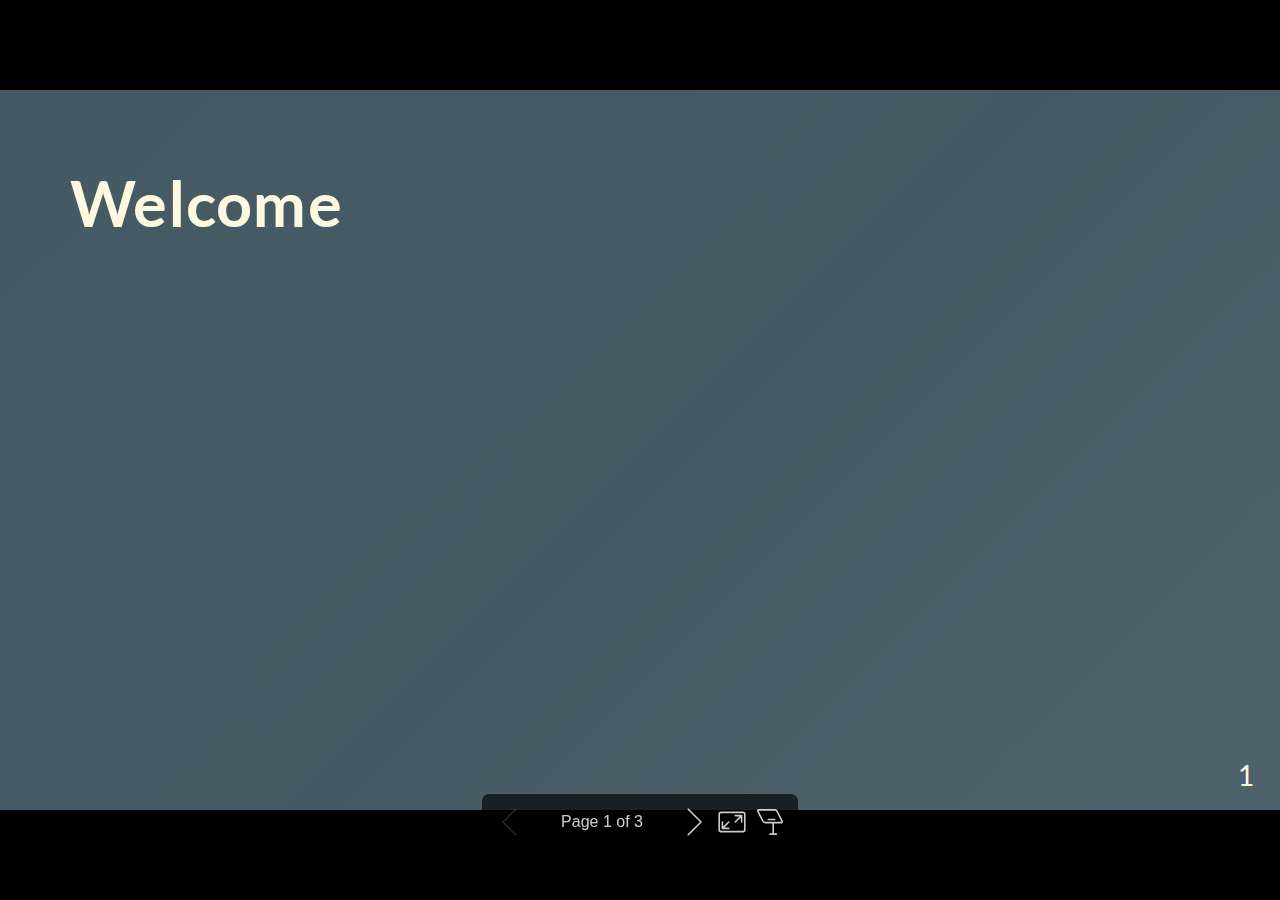
<file: main_page/slides/test.html>
<!DOCTYPE html><html lang="en-US"><head><meta charset="UTF-8"><meta name="viewport" content="width=device-width,height=device-height,initial-scale=1.0"><meta name="apple-mobile-web-app-capable" content="yes"><meta http-equiv="X-UA-Compatible" content="ie=edge"><meta property="og:type" content="website"><meta name="twitter:card" content="summary"><style>@media screen{body[data-bespoke-view=""] .bespoke-marp-parent>.bespoke-marp-osc>button,body[data-bespoke-view=next] .bespoke-marp-parent>.bespoke-marp-osc>button,body[data-bespoke-view=presenter] .bespoke-marp-presenter-container .bespoke-marp-presenter-info-container button,body[data-bespoke-view=presenter] .bespoke-marp-presenter-container .bespoke-marp-presenter-note-container button{appearance:none;background-color:initial;border:0;color:inherit;cursor:pointer;font-size:inherit;opacity:.8;outline:none;padding:0;transition:opacity .2s linear;-webkit-tap-highlight-color:transparent}body[data-bespoke-view=""] .bespoke-marp-parent>.bespoke-marp-osc>button:disabled,body[data-bespoke-view=next] .bespoke-marp-parent>.bespoke-marp-osc>button:disabled,body[data-bespoke-view=presenter] .bespoke-marp-presenter-container .bespoke-marp-presenter-info-container button:disabled,body[data-bespoke-view=presenter] .bespoke-marp-presenter-container .bespoke-marp-presenter-note-container button:disabled{cursor:not-allowed;opacity:.15!important}body[data-bespoke-view=""] .bespoke-marp-parent>.bespoke-marp-osc>button:hover,body[data-bespoke-view=next] .bespoke-marp-parent>.bespoke-marp-osc>button:hover,body[data-bespoke-view=presenter] .bespoke-marp-presenter-container .bespoke-marp-presenter-info-container button:hover,body[data-bespoke-view=presenter] .bespoke-marp-presenter-container .bespoke-marp-presenter-note-container button:hover{opacity:1}body[data-bespoke-view=""] .bespoke-marp-parent>.bespoke-marp-osc>button:hover:active,body[data-bespoke-view=next] .bespoke-marp-parent>.bespoke-marp-osc>button:hover:active,body[data-bespoke-view=presenter] .bespoke-marp-presenter-container .bespoke-marp-presenter-info-container button:hover:active,body[data-bespoke-view=presenter] .bespoke-marp-presenter-container .bespoke-marp-presenter-note-container button:hover:active{opacity:.6}body[data-bespoke-view=""] .bespoke-marp-parent>.bespoke-marp-osc>button:hover:not(:disabled),body[data-bespoke-view=next] .bespoke-marp-parent>.bespoke-marp-osc>button:hover:not(:disabled),body[data-bespoke-view=presenter] .bespoke-marp-presenter-container .bespoke-marp-presenter-info-container button:hover:not(:disabled),body[data-bespoke-view=presenter] .bespoke-marp-presenter-container .bespoke-marp-presenter-note-container button:hover:not(:disabled){transition:none}body[data-bespoke-view=""] .bespoke-marp-parent>.bespoke-marp-osc>button[data-bespoke-marp-osc=prev],body[data-bespoke-view=next] .bespoke-marp-parent>.bespoke-marp-osc>button[data-bespoke-marp-osc=prev],body[data-bespoke-view=presenter] .bespoke-marp-presenter-container .bespoke-marp-presenter-info-container button.bespoke-marp-presenter-info-page-prev{background:#0000 url("[data-uri]") no-repeat 50%;background-size:contain;overflow:hidden;text-indent:100%;white-space:nowrap}body[data-bespoke-view=""] .bespoke-marp-parent>.bespoke-marp-osc>button[data-bespoke-marp-osc=next],body[data-bespoke-view=next] .bespoke-marp-parent>.bespoke-marp-osc>button[data-bespoke-marp-osc=next],body[data-bespoke-view=presenter] .bespoke-marp-presenter-container .bespoke-marp-presenter-info-container button.bespoke-marp-presenter-info-page-next{background:#0000 url("[data-uri]") no-repeat 50%;background-size:contain;overflow:hidden;text-indent:100%;white-space:nowrap}body[data-bespoke-view=""] .bespoke-marp-parent>.bespoke-marp-osc>button[data-bespoke-marp-osc=fullscreen],body[data-bespoke-view=next] .bespoke-marp-parent>.bespoke-marp-osc>button[data-bespoke-marp-osc=fullscreen]{background:#0000 url("[data-uri]") no-repeat 50%;background-size:contain;overflow:hidden;text-indent:100%;white-space:nowrap}body[data-bespoke-view=""] .bespoke-marp-parent>.bespoke-marp-osc>button.exit[data-bespoke-marp-osc=fullscreen],body[data-bespoke-view=next] .bespoke-marp-parent>.bespoke-marp-osc>button.exit[data-bespoke-marp-osc=fullscreen]{background-image:url("[data-uri]")}body[data-bespoke-view=""] .bespoke-marp-parent>.bespoke-marp-osc>button[data-bespoke-marp-osc=presenter],body[data-bespoke-view=next] .bespoke-marp-parent>.bespoke-marp-osc>button[data-bespoke-marp-osc=presenter]{background:#0000 url("[data-uri]") no-repeat 50%;background-size:contain;overflow:hidden;text-indent:100%;white-space:nowrap}body[data-bespoke-view=presenter] .bespoke-marp-presenter-container .bespoke-marp-presenter-note-container button.bespoke-marp-presenter-note-bigger{background:#0000 url("[data-uri]") no-repeat 50%;background-size:contain;overflow:hidden;text-indent:100%;white-space:nowrap}body[data-bespoke-view=presenter] .bespoke-marp-presenter-container .bespoke-marp-presenter-note-container button.bespoke-marp-presenter-note-smaller{background:#0000 url("[data-uri]") no-repeat 50%;background-size:contain;overflow:hidden;text-indent:100%;white-space:nowrap}}@keyframes __bespoke_marp_transition_reduced_outgoing__{0%{opacity:1}to{opacity:0}}@keyframes __bespoke_marp_transition_reduced_incoming__{0%{mix-blend-mode:plus-lighter;opacity:0}to{mix-blend-mode:plus-lighter;opacity:1}}.bespoke-marp-note,.bespoke-marp-osc,.bespoke-progress-parent{display:none;transition:none}@media screen{::view-transition-group(*){animation-duration:var(--marp-bespoke-transition-animation-duration,.5s);animation-timing-function:ease}::view-transition-new(*),::view-transition-old(*){animation-delay:0s;animation-direction:var(--marp-bespoke-transition-animation-direction,normal);animation-duration:var(--marp-bespoke-transition-animation-duration,.5s);animation-fill-mode:both;animation-name:var(--marp-bespoke-transition-animation-name,var(--marp-bespoke-transition-animation-name-fallback,__bespoke_marp_transition_no_animation__));mix-blend-mode:normal}::view-transition-old(*){--marp-bespoke-transition-animation-name-fallback:__bespoke_marp_transition_reduced_outgoing__;animation-timing-function:ease}::view-transition-new(*){--marp-bespoke-transition-animation-name-fallback:__bespoke_marp_transition_reduced_incoming__;animation-timing-function:ease}::view-transition-new(root),::view-transition-old(root){animation-timing-function:linear}::view-transition-new(__bespoke_marp_transition_osc__),::view-transition-old(__bespoke_marp_transition_osc__){animation-duration:0s!important;animation-name:__bespoke_marp_transition_osc__!important}::view-transition-new(__bespoke_marp_transition_osc__){opacity:0!important}.bespoke-marp-transition-warming-up::view-transition-group(*),.bespoke-marp-transition-warming-up::view-transition-new(*),.bespoke-marp-transition-warming-up::view-transition-old(*){animation-play-state:paused!important}body,html{height:100%;margin:0}body{background:#000;overflow:hidden}svg.bespoke-marp-slide{content-visibility:hidden;opacity:0;pointer-events:none;z-index:-1}svg.bespoke-marp-slide:not(.bespoke-marp-active) *{view-transition-name:none!important}svg.bespoke-marp-slide.bespoke-marp-active{content-visibility:visible;opacity:1;pointer-events:auto;z-index:0}svg.bespoke-marp-slide.bespoke-marp-active.bespoke-marp-active-ready *{animation-name:__bespoke_marp__!important}@supports not (content-visibility:hidden){svg.bespoke-marp-slide[data-bespoke-marp-load=hideable]{display:none}svg.bespoke-marp-slide[data-bespoke-marp-load=hideable].bespoke-marp-active{display:block}}}@media screen and (prefers-reduced-motion:reduce){svg.bespoke-marp-slide *{view-transition-name:none!important}}@media screen{[data-bespoke-marp-fragment=inactive]{visibility:hidden}body[data-bespoke-view=""] .bespoke-marp-parent,body[data-bespoke-view=next] .bespoke-marp-parent{inset:0;position:absolute}body[data-bespoke-view=""] .bespoke-marp-parent>.bespoke-marp-osc,body[data-bespoke-view=next] .bespoke-marp-parent>.bespoke-marp-osc{background:#000000a6;border-radius:7px;bottom:50px;color:#fff;contain:paint;display:block;font-family:Helvetica,Arial,sans-serif;font-size:16px;left:50%;line-height:0;opacity:1;padding:12px;position:absolute;touch-action:manipulation;transform:translateX(-50%);transition:opacity .2s linear;-webkit-user-select:none;user-select:none;white-space:nowrap;will-change:transform;z-index:1;view-transition-name:__bespoke_marp_transition_osc__}body[data-bespoke-view=""] .bespoke-marp-parent>.bespoke-marp-osc>*,body[data-bespoke-view=next] .bespoke-marp-parent>.bespoke-marp-osc>*{margin-left:6px}body[data-bespoke-view=""] .bespoke-marp-parent>.bespoke-marp-osc>:first-child,body[data-bespoke-view=next] .bespoke-marp-parent>.bespoke-marp-osc>:first-child{margin-left:0}body[data-bespoke-view=""] .bespoke-marp-parent>.bespoke-marp-osc>span,body[data-bespoke-view=next] .bespoke-marp-parent>.bespoke-marp-osc>span{opacity:.8}body[data-bespoke-view=""] .bespoke-marp-parent>.bespoke-marp-osc>span[data-bespoke-marp-osc=page],body[data-bespoke-view=next] .bespoke-marp-parent>.bespoke-marp-osc>span[data-bespoke-marp-osc=page]{display:inline-block;min-width:140px;text-align:center}body[data-bespoke-view=""] .bespoke-marp-parent>.bespoke-marp-osc>button[data-bespoke-marp-osc=fullscreen],body[data-bespoke-view=""] .bespoke-marp-parent>.bespoke-marp-osc>button[data-bespoke-marp-osc=next],body[data-bespoke-view=""] .bespoke-marp-parent>.bespoke-marp-osc>button[data-bespoke-marp-osc=presenter],body[data-bespoke-view=""] .bespoke-marp-parent>.bespoke-marp-osc>button[data-bespoke-marp-osc=prev],body[data-bespoke-view=next] .bespoke-marp-parent>.bespoke-marp-osc>button[data-bespoke-marp-osc=fullscreen],body[data-bespoke-view=next] .bespoke-marp-parent>.bespoke-marp-osc>button[data-bespoke-marp-osc=next],body[data-bespoke-view=next] .bespoke-marp-parent>.bespoke-marp-osc>button[data-bespoke-marp-osc=presenter],body[data-bespoke-view=next] .bespoke-marp-parent>.bespoke-marp-osc>button[data-bespoke-marp-osc=prev]{height:32px;line-height:32px;width:32px}body[data-bespoke-view=""] .bespoke-marp-parent.bespoke-marp-inactive,body[data-bespoke-view=next] .bespoke-marp-parent.bespoke-marp-inactive{cursor:none}body[data-bespoke-view=""] .bespoke-marp-parent.bespoke-marp-inactive>.bespoke-marp-osc,body[data-bespoke-view=next] .bespoke-marp-parent.bespoke-marp-inactive>.bespoke-marp-osc{opacity:0;pointer-events:none}body[data-bespoke-view=""] svg.bespoke-marp-slide,body[data-bespoke-view=next] svg.bespoke-marp-slide{height:100%;left:0;position:absolute;top:0;width:100%}body[data-bespoke-view=""] .bespoke-progress-parent{background:#222;display:flex;height:5px;width:100%}body[data-bespoke-view=""] .bespoke-progress-parent+.bespoke-marp-parent{top:5px}body[data-bespoke-view=""] .bespoke-progress-parent .bespoke-progress-bar{background:#0288d1;flex:0 0 0;transition:flex-basis .2s cubic-bezier(0,1,1,1)}body[data-bespoke-view=next]{background:#0000}body[data-bespoke-view=presenter]{background:#161616}body[data-bespoke-view=presenter] .bespoke-marp-presenter-container{display:grid;font-family:Helvetica,Arial,sans-serif;grid-template:"current dragbar next" minmax(140px,1fr) "current dragbar note" 2fr "info    dragbar note" 3em;grid-template-columns:minmax(3px,var(--bespoke-marp-presenter-split-ratio,66%)) 0 minmax(3px,1fr);height:100%;left:0;position:absolute;top:0;width:100%}body[data-bespoke-view=presenter] .bespoke-marp-presenter-container .bespoke-marp-parent{grid-area:current;overflow:hidden;position:relative}body[data-bespoke-view=presenter] .bespoke-marp-presenter-container .bespoke-marp-parent svg.bespoke-marp-slide{height:calc(100% - 40px);left:20px;pointer-events:none;position:absolute;top:20px;-webkit-user-select:none;user-select:none;width:calc(100% - 40px)}body[data-bespoke-view=presenter] .bespoke-marp-presenter-container .bespoke-marp-parent svg.bespoke-marp-slide.bespoke-marp-active{filter:drop-shadow(0 3px 10px rgba(0,0,0,.5))}body[data-bespoke-view=presenter] .bespoke-marp-presenter-container .bespoke-marp-presenter-dragbar-container{background:#0288d1;cursor:col-resize;grid-area:dragbar;margin-left:-3px;opacity:0;position:relative;transition:opacity .4s linear .1s;width:6px;z-index:10}body[data-bespoke-view=presenter] .bespoke-marp-presenter-container .bespoke-marp-presenter-dragbar-container:hover{opacity:1}body[data-bespoke-view=presenter] .bespoke-marp-presenter-container .bespoke-marp-presenter-dragbar-container.active{opacity:1;transition-delay:0s}body[data-bespoke-view=presenter] .bespoke-marp-presenter-container .bespoke-marp-presenter-next-container{background:#222;cursor:pointer;display:none;grid-area:next;overflow:hidden;position:relative}body[data-bespoke-view=presenter] .bespoke-marp-presenter-container .bespoke-marp-presenter-next-container.active{display:block}body[data-bespoke-view=presenter] .bespoke-marp-presenter-container .bespoke-marp-presenter-next-container iframe.bespoke-marp-presenter-next{background:#0000;border:0;display:block;filter:drop-shadow(0 3px 10px rgba(0,0,0,.5));height:calc(100% - 40px);left:20px;pointer-events:none;position:absolute;top:20px;-webkit-user-select:none;user-select:none;width:calc(100% - 40px)}body[data-bespoke-view=presenter] .bespoke-marp-presenter-container .bespoke-marp-presenter-note-container{background:#222;color:#eee;grid-area:note;position:relative;z-index:1}body[data-bespoke-view=presenter] .bespoke-marp-presenter-container .bespoke-marp-presenter-note-container button{height:1.5em;line-height:1.5em;width:1.5em}body[data-bespoke-view=presenter] .bespoke-marp-presenter-container .bespoke-marp-presenter-note-container .bespoke-marp-presenter-note-wrapper{display:block;inset:0;position:absolute}body[data-bespoke-view=presenter] .bespoke-marp-presenter-container .bespoke-marp-presenter-note-container .bespoke-marp-presenter-note-buttons{background:#000000a6;border-radius:4px;bottom:0;display:flex;gap:4px;margin:12px;opacity:0;padding:6px;pointer-events:none;position:absolute;right:0;transition:opacity .2s linear}body[data-bespoke-view=presenter] .bespoke-marp-presenter-container .bespoke-marp-presenter-note-container .bespoke-marp-presenter-note-buttons:focus-within,body[data-bespoke-view=presenter] .bespoke-marp-presenter-container .bespoke-marp-presenter-note-container .bespoke-marp-presenter-note-wrapper:focus-within+.bespoke-marp-presenter-note-buttons,body[data-bespoke-view=presenter] .bespoke-marp-presenter-container .bespoke-marp-presenter-note-container:hover .bespoke-marp-presenter-note-buttons{opacity:1;pointer-events:auto}body[data-bespoke-view=presenter] .bespoke-marp-presenter-container .bespoke-marp-presenter-note-container .bespoke-marp-note{box-sizing:border-box;font-size:calc(1.1em*var(--bespoke-marp-note-font-scale, 1));height:calc(100% - 40px);margin:20px;overflow:auto;padding-right:3px;white-space:pre-wrap;width:calc(100% - 40px);word-wrap:break-word;scrollbar-color:#eeeeee80 #0000;scrollbar-width:thin}body[data-bespoke-view=presenter] .bespoke-marp-presenter-container .bespoke-marp-presenter-note-container .bespoke-marp-note::-webkit-scrollbar{width:6px}body[data-bespoke-view=presenter] .bespoke-marp-presenter-container .bespoke-marp-presenter-note-container .bespoke-marp-note::-webkit-scrollbar-track{background:#0000}body[data-bespoke-view=presenter] .bespoke-marp-presenter-container .bespoke-marp-presenter-note-container .bespoke-marp-note::-webkit-scrollbar-thumb{background:#eeeeee80;border-radius:6px}body[data-bespoke-view=presenter] .bespoke-marp-presenter-container .bespoke-marp-presenter-note-container .bespoke-marp-note:empty{pointer-events:none}body[data-bespoke-view=presenter] .bespoke-marp-presenter-container .bespoke-marp-presenter-note-container .bespoke-marp-note.active{display:block}body[data-bespoke-view=presenter] .bespoke-marp-presenter-container .bespoke-marp-presenter-note-container .bespoke-marp-note p:first-child{margin-top:0}body[data-bespoke-view=presenter] .bespoke-marp-presenter-container .bespoke-marp-presenter-note-container .bespoke-marp-note p:last-child{margin-bottom:0}body[data-bespoke-view=presenter] .bespoke-marp-presenter-container .bespoke-marp-presenter-info-container{align-items:center;box-sizing:border-box;color:#eee;display:flex;flex-wrap:nowrap;grid-area:info;justify-content:center;overflow:hidden;padding:0 10px}body[data-bespoke-view=presenter] .bespoke-marp-presenter-container .bespoke-marp-presenter-info-container .bespoke-marp-presenter-info-page,body[data-bespoke-view=presenter] .bespoke-marp-presenter-container .bespoke-marp-presenter-info-container .bespoke-marp-presenter-info-time,body[data-bespoke-view=presenter] .bespoke-marp-presenter-container .bespoke-marp-presenter-info-container .bespoke-marp-presenter-info-timer{box-sizing:border-box;display:block;padding:0 10px;white-space:nowrap;width:100%}body[data-bespoke-view=presenter] .bespoke-marp-presenter-container .bespoke-marp-presenter-info-container button{height:1.5em;line-height:1.5em;width:1.5em}body[data-bespoke-view=presenter] .bespoke-marp-presenter-container .bespoke-marp-presenter-info-container .bespoke-marp-presenter-info-page{order:2;text-align:center}body[data-bespoke-view=presenter] .bespoke-marp-presenter-container .bespoke-marp-presenter-info-container .bespoke-marp-presenter-info-page .bespoke-marp-presenter-info-page-text{display:inline-block;min-width:120px;text-align:center}body[data-bespoke-view=presenter] .bespoke-marp-presenter-container .bespoke-marp-presenter-info-container .bespoke-marp-presenter-info-time{color:#999;order:1;text-align:left}body[data-bespoke-view=presenter] .bespoke-marp-presenter-container .bespoke-marp-presenter-info-container .bespoke-marp-presenter-info-timer{color:#999;order:3;text-align:right}body[data-bespoke-view=presenter] .bespoke-marp-presenter-container .bespoke-marp-presenter-info-container .bespoke-marp-presenter-info-timer:hover{cursor:pointer}}@media print{.bespoke-marp-presenter-info-container,.bespoke-marp-presenter-next-container,.bespoke-marp-presenter-note-container{display:none}}</style><style>@charset "UTF-8";@import "https://fonts.bunny.net/css?family=Lato:400,900|Roboto+Mono:400,700&display=swap";div#\:\$p > svg > foreignObject > section{width:1280px;height:720px;box-sizing:border-box;overflow:hidden;position:relative;scroll-snap-align:center center;-webkit-text-size-adjust:100%;text-size-adjust:100%}div#\:\$p > svg > foreignObject > section::after{bottom:0;content:attr(data-marpit-pagination);padding:inherit;pointer-events:none;position:absolute;right:0}div#\:\$p > svg > foreignObject > section:not([data-marpit-pagination])::after{display:none}div#\:\$p > svg > foreignObject > section :is(h1, marp-h1){font-size:2em;margin:0.67em 0}div#\:\$p > svg > foreignObject > section video::-webkit-media-controls{will-change:transform}@page {size:1280px 720px;margin:0}@media print{html, body{background-color:#fff;margin:0;page-break-inside:avoid;break-inside:avoid-page}div#\:\$p > svg > foreignObject > section{page-break-before:always;break-before:page}div#\:\$p > svg > foreignObject > section, div#\:\$p > svg > foreignObject > section *{-webkit-print-color-adjust:exact!important;animation-delay:0s!important;animation-duration:0s!important;color-adjust:exact!important;transition:none!important}div#\:\$p > svg[data-marpit-svg]{display:block;height:100vh;width:100vw}}div#\:\$p > svg > foreignObject > :where(section){container-type:size}div#\:\$p > svg > foreignObject > section img[data-marp-twemoji]{background:transparent;height:1em;margin:0 .05em 0 .1em;vertical-align:-.1em;width:1em}/*!
 * Marp / Marpit Gaia theme.
 *
 * @theme gaia
 * @author Yuki Hattori
 *
 * @auto-scaling true
 * @size 16:9 1280px 720px
 * @size 4:3 960px 720px
 */div#\:\$p > svg > foreignObject > section :is(pre, marp-pre) code.hljs{display:block;overflow-x:auto;padding:1em}div#\:\$p > svg > foreignObject > section code.hljs{padding:3px 5px}div#\:\$p > svg > foreignObject > section .hljs{background:#000;color:#f8f8f8}div#\:\$p > svg > foreignObject > section .hljs-comment,div#\:\$p > svg > foreignObject > section .hljs-quote{color:#aeaeae;font-style:italic}div#\:\$p > svg > foreignObject > section .hljs-keyword,div#\:\$p > svg > foreignObject > section .hljs-selector-tag,div#\:\$p > svg > foreignObject > section .hljs-type{color:#e28964}div#\:\$p > svg > foreignObject > section .hljs-string{color:#65b042}div#\:\$p > svg > foreignObject > section .hljs-subst{color:#daefa3}div#\:\$p > svg > foreignObject > section .hljs-link,div#\:\$p > svg > foreignObject > section .hljs-regexp{color:#e9c062}div#\:\$p > svg > foreignObject > section .hljs-name,div#\:\$p > svg > foreignObject > section .hljs-section,div#\:\$p > svg > foreignObject > section .hljs-tag,div#\:\$p > svg > foreignObject > section .hljs-title{color:#89bdff}div#\:\$p > svg > foreignObject > section .hljs-class .hljs-title,div#\:\$p > svg > foreignObject > section .hljs-doctag,div#\:\$p > svg > foreignObject > section .hljs-title.class_{text-decoration:underline}div#\:\$p > svg > foreignObject > section .hljs-bullet,div#\:\$p > svg > foreignObject > section .hljs-number,div#\:\$p > svg > foreignObject > section .hljs-symbol{color:#3387cc}div#\:\$p > svg > foreignObject > section .hljs-params,div#\:\$p > svg > foreignObject > section .hljs-template-variable,div#\:\$p > svg > foreignObject > section .hljs-variable{color:#3e87e3}div#\:\$p > svg > foreignObject > section .hljs-attribute{color:#cda869}div#\:\$p > svg > foreignObject > section .hljs-meta{color:#8996a8}div#\:\$p > svg > foreignObject > section .hljs-formula{background-color:#0e2231;color:#f8f8f8;font-style:italic}div#\:\$p > svg > foreignObject > section .hljs-addition{background-color:#253b22;color:#f8f8f8}div#\:\$p > svg > foreignObject > section .hljs-deletion{background-color:#420e09;color:#f8f8f8}div#\:\$p > svg > foreignObject > section .hljs-selector-class{color:#9b703f}div#\:\$p > svg > foreignObject > section .hljs-selector-id{color:#8b98ab}div#\:\$p > svg > foreignObject > section .hljs-emphasis{font-style:italic}div#\:\$p > svg > foreignObject > section .hljs-strong{font-weight:700}div#\:\$p > svg > foreignObject > section :is(h1, marp-h1),div#\:\$p > svg > foreignObject > section :is(h2, marp-h2),div#\:\$p > svg > foreignObject > section :is(h3, marp-h3),div#\:\$p > svg > foreignObject > section :is(h4, marp-h4),div#\:\$p > svg > foreignObject > section :is(h5, marp-h5),div#\:\$p > svg > foreignObject > section :is(h6, marp-h6){margin:.5em 0 0}div#\:\$p > svg > foreignObject > section :is(h1, marp-h1) strong,div#\:\$p > svg > foreignObject > section :is(h2, marp-h2) strong,div#\:\$p > svg > foreignObject > section :is(h3, marp-h3) strong,div#\:\$p > svg > foreignObject > section :is(h4, marp-h4) strong,div#\:\$p > svg > foreignObject > section :is(h5, marp-h5) strong,div#\:\$p > svg > foreignObject > section :is(h6, marp-h6) strong{font-weight:inherit}div#\:\$p > svg > foreignObject > section :is(h1, marp-h1)::part(auto-scaling),div#\:\$p > svg > foreignObject > section :is(h2, marp-h2)::part(auto-scaling),div#\:\$p > svg > foreignObject > section :is(h3, marp-h3)::part(auto-scaling),div#\:\$p > svg > foreignObject > section :is(h4, marp-h4)::part(auto-scaling),div#\:\$p > svg > foreignObject > section :is(h5, marp-h5)::part(auto-scaling),div#\:\$p > svg > foreignObject > section :is(h6, marp-h6)::part(auto-scaling){max-height:580px}div#\:\$p > svg > foreignObject > section :is(h1, marp-h1){font-size:1.8em}div#\:\$p > svg > foreignObject > section :is(h2, marp-h2){font-size:1.5em}div#\:\$p > svg > foreignObject > section :is(h3, marp-h3){font-size:1.3em}div#\:\$p > svg > foreignObject > section :is(h4, marp-h4){font-size:1.1em}div#\:\$p > svg > foreignObject > section :is(h5, marp-h5){font-size:1em}div#\:\$p > svg > foreignObject > section :is(h6, marp-h6){font-size:.9em}div#\:\$p > svg > foreignObject > section blockquote,div#\:\$p > svg > foreignObject > section p{margin:1em 0 0}div#\:\$p > svg > foreignObject > section ol>li,div#\:\$p > svg > foreignObject > section ul>li{margin:.3em 0 0}div#\:\$p > svg > foreignObject > section ol>li>p,div#\:\$p > svg > foreignObject > section ul>li>p{margin:.6em 0 0}div#\:\$p > svg > foreignObject > section code{display:inline-block;font-family:Roboto Mono,monospace;font-size:.8em;letter-spacing:0;margin:-.1em .15em;padding:.1em .2em;vertical-align:baseline}div#\:\$p > svg > foreignObject > section :is(pre, marp-pre){display:block;margin:1em 0 0;overflow:visible}div#\:\$p > svg > foreignObject > section :is(pre, marp-pre) code{box-sizing:border-box;font-size:.7em;margin:0;min-width:100%;padding:.5em}div#\:\$p > svg > foreignObject > section :is(pre, marp-pre)::part(auto-scaling){max-height:calc(580px - 1em)}div#\:\$p > svg > foreignObject > section blockquote{margin:1em 0 0;padding:0 1em;position:relative}div#\:\$p > svg > foreignObject > section blockquote:after,div#\:\$p > svg > foreignObject > section blockquote:before{content:"“";display:block;font-family:Times New Roman,serif;font-weight:700;position:absolute}div#\:\$p > svg > foreignObject > section blockquote:before{left:0;top:0}div#\:\$p > svg > foreignObject > section blockquote:after{bottom:0;right:0;transform:rotate(180deg)}div#\:\$p > svg > foreignObject > section blockquote>:first-child{margin-top:0}div#\:\$p > svg > foreignObject > section mark{background:transparent}div#\:\$p > svg > foreignObject > section table{border-collapse:collapse;border-spacing:0;margin:1em 0 0}div#\:\$p > svg > foreignObject > section table td,div#\:\$p > svg > foreignObject > section table th{border-style:solid;border-width:1px;padding:.2em .4em}div#\:\$p > svg > foreignObject > section footer,div#\:\$p > svg > foreignObject > section header,div#\:\$p > svg > foreignObject > section:after{box-sizing:border-box;font-size:66%;height:70px;line-height:50px;overflow:hidden;padding:10px 25px;position:absolute}div#\:\$p > svg > foreignObject > section:after{--marpit-root-font-size:66%;}div#\:\$p > svg > foreignObject > section header{top:0}div#\:\$p > svg > foreignObject > section footer,div#\:\$p > svg > foreignObject > section header{left:0;right:0}div#\:\$p > svg > foreignObject > section footer{bottom:0}div#\:\$p > svg > foreignObject > section{background-color:var(--color-background);background-image:linear-gradient(135deg, hsla(0,0%,53%,0), hsla(0,0%,53%,.02) 50%, hsla(0,0%,100%,0) 0, hsla(0,0%,100%,.05));color:var(--color-foreground);font-family:Lato,Avenir Next,Avenir,Trebuchet MS,Segoe UI,sans-serif;font-size:35px;height:720px;letter-spacing:1.25px;line-height:1.35;padding:70px;width:1280px;word-wrap:break-word;--color-background:#fff8e1;--color-background-stripe:rgba(69,90,100,.1);--color-foreground:#455a64;--color-dimmed:#6a7a7d;--color-highlight:#0288d1;}div#\:\$p > svg > foreignObject > section{--marpit-root-font-size:35px;}div#\:\$p > svg > foreignObject > section:after{bottom:0;font-size:80%;right:0}div#\:\$p > svg > foreignObject > section:after{--marpit-root-font-size:80%;}div#\:\$p > svg > foreignObject > section a,div#\:\$p > svg > foreignObject > section mark{color:var(--color-highlight)}div#\:\$p > svg > foreignObject > section code{background:var(--color-dimmed);color:var(--color-background)}div#\:\$p > svg > foreignObject > section :is(h1, marp-h1) strong,div#\:\$p > svg > foreignObject > section :is(h2, marp-h2) strong,div#\:\$p > svg > foreignObject > section :is(h3, marp-h3) strong,div#\:\$p > svg > foreignObject > section :is(h4, marp-h4) strong,div#\:\$p > svg > foreignObject > section :is(h5, marp-h5) strong,div#\:\$p > svg > foreignObject > section :is(h6, marp-h6) strong{color:var(--color-highlight)}div#\:\$p > svg > foreignObject > section :is(pre, marp-pre){background:var(--color-foreground)}div#\:\$p > svg > foreignObject > section :is(pre, marp-pre)>code{background:transparent}div#\:\$p > svg > foreignObject > section blockquote:after,div#\:\$p > svg > foreignObject > section blockquote:before,div#\:\$p > svg > foreignObject > section footer,div#\:\$p > svg > foreignObject > section header,div#\:\$p > svg > foreignObject > section section:after{color:var(--color-dimmed)}div#\:\$p > svg > foreignObject > section table td,div#\:\$p > svg > foreignObject > section table th{border-color:var(--color-foreground)}div#\:\$p > svg > foreignObject > section table thead th{background:var(--color-foreground);color:var(--color-background)}div#\:\$p > svg > foreignObject > section table tbody>tr:nth-child(odd) td,div#\:\$p > svg > foreignObject > section table tbody>tr:nth-child(odd) th{background:var(--color-background-stripe, transparent)}div#\:\$p > svg > foreignObject > section>:first-child,div#\:\$p > svg > foreignObject > section>header:first-child+*{margin-top:0}div#\:\$p > svg > foreignObject > section:where(.invert){--color-background:#455a64;--color-background-stripe:rgba(255,248,225,.1);--color-foreground:#fff8e1;--color-dimmed:#dad8c8;--color-highlight:#81d4fa;}div#\:\$p > svg > foreignObject > section:where(.gaia){--color-background:#0288d1;--color-background-stripe:rgba(255,248,225,.1);--color-foreground:#fff8e1;--color-dimmed:#cce2de;--color-highlight:#81d4fa;}div#\:\$p > svg > foreignObject > section:where(.lead){align-items:stretch;flex-flow:column nowrap;place-content:safe center center}div#\:\$p > svg > foreignObject > section:where(.lead) :is(h1, marp-h1),div#\:\$p > svg > foreignObject > section:where(.lead) :is(h2, marp-h2),div#\:\$p > svg > foreignObject > section:where(.lead) :is(h3, marp-h3),div#\:\$p > svg > foreignObject > section:where(.lead) :is(h4, marp-h4),div#\:\$p > svg > foreignObject > section:where(.lead) :is(h5, marp-h5),div#\:\$p > svg > foreignObject > section:where(.lead) :is(h6, marp-h6){text-align:center}div#\:\$p > svg > foreignObject > section:where(.lead) p{text-align:center}div#\:\$p > svg > foreignObject > section:where(.lead) blockquote>:is(h1, marp-h1),div#\:\$p > svg > foreignObject > section:where(.lead) blockquote>:is(h2, marp-h2),div#\:\$p > svg > foreignObject > section:where(.lead) blockquote>:is(h3, marp-h3),div#\:\$p > svg > foreignObject > section:where(.lead) blockquote>:is(h4, marp-h4),div#\:\$p > svg > foreignObject > section:where(.lead) blockquote>:is(h5, marp-h5),div#\:\$p > svg > foreignObject > section:where(.lead) blockquote>:is(h6, marp-h6),div#\:\$p > svg > foreignObject > section:where(.lead) blockquote>p{text-align:left}div#\:\$p > svg > foreignObject > section:where(.lead) ol>li>p,div#\:\$p > svg > foreignObject > section:where(.lead) ul>li>p{text-align:left}div#\:\$p > svg > foreignObject > section:where(.lead) table{margin-left:auto;margin-right:auto}div#\:\$p > svg > foreignObject > section[data-marpit-advanced-background="background"]{columns:initial!important;display:block!important;padding:0!important}div#\:\$p > svg > foreignObject > section[data-marpit-advanced-background="background"]::before, div#\:\$p > svg > foreignObject > section[data-marpit-advanced-background="background"]::after, div#\:\$p > svg > foreignObject > section[data-marpit-advanced-background="content"]::before, div#\:\$p > svg > foreignObject > section[data-marpit-advanced-background="content"]::after{display:none!important}div#\:\$p > svg > foreignObject > section[data-marpit-advanced-background="background"] > div[data-marpit-advanced-background-container]{all:initial;display:flex;flex-direction:row;height:100%;overflow:hidden;width:100%}div#\:\$p > svg > foreignObject > section[data-marpit-advanced-background="background"] > div[data-marpit-advanced-background-container][data-marpit-advanced-background-direction="vertical"]{flex-direction:column}div#\:\$p > svg > foreignObject > section[data-marpit-advanced-background="background"][data-marpit-advanced-background-split] > div[data-marpit-advanced-background-container]{width:var(--marpit-advanced-background-split, 50%)}div#\:\$p > svg > foreignObject > section[data-marpit-advanced-background="background"][data-marpit-advanced-background-split="right"] > div[data-marpit-advanced-background-container]{margin-left:calc(100% - var(--marpit-advanced-background-split, 50%))}div#\:\$p > svg > foreignObject > section[data-marpit-advanced-background="background"] > div[data-marpit-advanced-background-container] > figure{all:initial;background-position:center;background-repeat:no-repeat;background-size:cover;flex:auto;margin:0}div#\:\$p > svg > foreignObject > section[data-marpit-advanced-background="background"] > div[data-marpit-advanced-background-container] > figure > figcaption{position:absolute;border:0;clip:rect(0, 0, 0, 0);height:1px;margin:-1px;overflow:hidden;padding:0;white-space:nowrap;width:1px}div#\:\$p > svg > foreignObject > section[data-marpit-advanced-background="content"], div#\:\$p > svg > foreignObject > section[data-marpit-advanced-background="pseudo"]{background:transparent!important}div#\:\$p > svg > foreignObject > section[data-marpit-advanced-background="pseudo"], div#\:\$p > svg[data-marpit-svg] > foreignObject[data-marpit-advanced-background="pseudo"]{pointer-events:none!important}div#\:\$p > svg > foreignObject > section[data-marpit-advanced-background-split]{width:100%;height:100%}
</style></head><body><div class="bespoke-marp-osc"><button data-bespoke-marp-osc="prev" tabindex="-1" title="Previous slide">Previous slide</button><span data-bespoke-marp-osc="page"></span><button data-bespoke-marp-osc="next" tabindex="-1" title="Next slide">Next slide</button><button data-bespoke-marp-osc="fullscreen" tabindex="-1" title="Toggle fullscreen (f)">Toggle fullscreen</button><button data-bespoke-marp-osc="presenter" tabindex="-1" title="Open presenter view (p)">Open presenter view</button></div><div id=":$p"><svg data-marpit-svg="" viewBox="0 0 1280 720"><foreignObject width="1280" height="720"><section id="1" data-class="invert" data-paginate="true" data-theme="gaia" lang="en-US" class="invert" data-marpit-pagination="1" style="--class:invert;--paginate:true;--theme:gaia;" data-marpit-pagination-total="3">
<h1 id="welcome">Welcome</h1>
</section>
</foreignObject></svg><svg data-marpit-svg="" viewBox="0 0 1280 720"><foreignObject width="1280" height="720"><section id="2" data-class="invert" data-paginate="true" data-theme="gaia" lang="en-US" class="invert" data-marpit-pagination="2" style="--class:invert;--paginate:true;--theme:gaia;" data-marpit-pagination-total="3">
<h2 id="second-slide">Second Slide</h2>
<ul>
<li>Point A</li>
<li>Point B</li>
</ul>
</section>
</foreignObject></svg><svg data-marpit-svg="" viewBox="0 0 1280 720"><foreignObject width="1280" height="720"><section id="3" data-class="invert" data-paginate="true" data-theme="gaia" lang="en-US" class="invert" data-marpit-pagination="3" style="--class:invert;--paginate:true;--theme:gaia;" data-marpit-pagination-total="3">
<h2 id="third-slide">Third Slide</h2>
<ul>
<li>asdas</li>
</ul>
<pre is="marp-pre" data-auto-scaling="downscale-only"><code class="language-python">
<span class="hljs-keyword">def</span> <span class="hljs-title function_">add</span>(<span class="hljs-params">a,b</span>):
    <span class="hljs-keyword">return</span> a + b
</code></pre>
</section>
<script>!function(){"use strict";const t={h1:{proto:()=>HTMLHeadingElement,attrs:{role:"heading","aria-level":"1"},style:"display: block; font-size: 2em; margin-block-start: 0.67em; margin-block-end: 0.67em; margin-inline-start: 0px; margin-inline-end: 0px; font-weight: bold;"},h2:{proto:()=>HTMLHeadingElement,attrs:{role:"heading","aria-level":"2"},style:"display: block; font-size: 1.5em; margin-block-start: 0.83em; margin-block-end: 0.83em; margin-inline-start: 0px; margin-inline-end: 0px; font-weight: bold;"},h3:{proto:()=>HTMLHeadingElement,attrs:{role:"heading","aria-level":"3"},style:"display: block; font-size: 1.17em; margin-block-start: 1em; margin-block-end: 1em; margin-inline-start: 0px; margin-inline-end: 0px; font-weight: bold;"},h4:{proto:()=>HTMLHeadingElement,attrs:{role:"heading","aria-level":"4"},style:"display: block; margin-block-start: 1.33em; margin-block-end: 1.33em; margin-inline-start: 0px; margin-inline-end: 0px; font-weight: bold;"},h5:{proto:()=>HTMLHeadingElement,attrs:{role:"heading","aria-level":"5"},style:"display: block; font-size: 0.83em; margin-block-start: 1.67em; margin-block-end: 1.67em; margin-inline-start: 0px; margin-inline-end: 0px; font-weight: bold;"},h6:{proto:()=>HTMLHeadingElement,attrs:{role:"heading","aria-level":"6"},style:"display: block; font-size: 0.67em; margin-block-start: 2.33em; margin-block-end: 2.33em; margin-inline-start: 0px; margin-inline-end: 0px; font-weight: bold;"},span:{proto:()=>HTMLSpanElement},pre:{proto:()=>HTMLElement,style:"display: block; font-family: monospace; white-space: pre; margin: 1em 0; --marp-auto-scaling-white-space: pre;"}},e="data-marp-auto-scaling-wrapper",i="data-marp-auto-scaling-svg",n="data-marp-auto-scaling-container";class s extends HTMLElement{container;containerSize;containerObserver;svg;svgComputedStyle;svgPreserveAspectRatio="xMinYMid meet";wrapper;wrapperSize;wrapperObserver;constructor(){super();const t=t=>([e])=>{const{width:i,height:n}=e.contentRect;this[t]={width:i,height:n},this.updateSVGRect()};this.attachShadow({mode:"open"}),this.containerObserver=new ResizeObserver(t("containerSize")),this.wrapperObserver=new ResizeObserver(((...e)=>{t("wrapperSize")(...e),this.flushSvgDisplay()}))}static get observedAttributes(){return["data-downscale-only"]}connectedCallback(){this.shadowRoot.innerHTML=`\n<style>\n  svg[${i}] { display: block; width: 100%; height: auto; vertical-align: top; }\n  span[${n}] { display: table; white-space: var(--marp-auto-scaling-white-space, nowrap); width: max-content; }\n</style>\n<div ${e}>\n  <svg part="svg" ${i}>\n    <foreignObject><span ${n}><slot></slot></span></foreignObject>\n  </svg>\n</div>\n    `.split(/\n\s*/).join(""),this.wrapper=this.shadowRoot.querySelector(`div[${e}]`)??void 0;const t=this.svg;this.svg=this.wrapper?.querySelector(`svg[${i}]`)??void 0,this.svg!==t&&(this.svgComputedStyle=this.svg?window.getComputedStyle(this.svg):void 0),this.container=this.svg?.querySelector(`span[${n}]`)??void 0,this.observe()}disconnectedCallback(){this.svg=void 0,this.svgComputedStyle=void 0,this.wrapper=void 0,this.container=void 0,this.observe()}attributeChangedCallback(){this.observe()}flushSvgDisplay(){const{svg:t}=this;t&&(t.style.display="inline",requestAnimationFrame((()=>{t.style.display=""})))}observe(){this.containerObserver.disconnect(),this.wrapperObserver.disconnect(),this.wrapper&&this.wrapperObserver.observe(this.wrapper),this.container&&this.containerObserver.observe(this.container),this.svgComputedStyle&&this.observeSVGStyle(this.svgComputedStyle)}observeSVGStyle(t){const e=()=>{const i=(()=>{const e=t.getPropertyValue("--preserve-aspect-ratio");if(e)return e.trim();return`x${(({textAlign:t,direction:e})=>{if(t.endsWith("left"))return"Min";if(t.endsWith("right"))return"Max";if("start"===t||"end"===t){let i="rtl"===e;return"end"===t&&(i=!i),i?"Max":"Min"}return"Mid"})(t)}YMid meet`})();i!==this.svgPreserveAspectRatio&&(this.svgPreserveAspectRatio=i,this.updateSVGRect()),t===this.svgComputedStyle&&requestAnimationFrame(e)};e()}updateSVGRect(){let t=Math.ceil(this.containerSize?.width??0);const e=Math.ceil(this.containerSize?.height??0);void 0!==this.dataset.downscaleOnly&&(t=Math.max(t,this.wrapperSize?.width??0));const i=this.svg?.querySelector(":scope > foreignObject");if(i?.setAttribute("width",`${t}`),i?.setAttribute("height",`${e}`),this.svg&&(this.svg.setAttribute("viewBox",`0 0 ${t} ${e}`),this.svg.setAttribute("preserveAspectRatio",this.svgPreserveAspectRatio),this.svg.style.height=t<=0||e<=0?"0":""),this.container){const t=this.svgPreserveAspectRatio.toLowerCase();this.container.style.marginLeft=t.startsWith("xmid")||t.startsWith("xmax")?"auto":"0",this.container.style.marginRight=t.startsWith("xmi")?"auto":"0"}}}const r=(t,{attrs:e={},style:i})=>class extends t{constructor(...t){super(...t);for(const[t,i]of Object.entries(e))this.hasAttribute(t)||this.setAttribute(t,i);this._shadow()}static get observedAttributes(){return["data-auto-scaling"]}connectedCallback(){this._update()}attributeChangedCallback(){this._update()}_shadow(){if(!this.shadowRoot)try{this.attachShadow({mode:"open"})}catch(t){if(!(t instanceof Error&&"NotSupportedError"===t.name))throw t}return this.shadowRoot}_update(){const t=this._shadow();if(t){const e=i?`<style>:host { ${i} }</style>`:"";let n="<slot></slot>";const{autoScaling:s}=this.dataset;if(void 0!==s){n=`<marp-auto-scaling exportparts="svg:auto-scaling" ${"downscale-only"===s?"data-downscale-only":""}>${n}</marp-auto-scaling>`}t.innerHTML=e+n}}};let o;const a=Symbol();let l;const c="marpitSVGPolyfill:setZoomFactor,",d=Symbol(),h=Symbol();const g=()=>{const t="Apple Computer, Inc."===navigator.vendor,e=t?[u]:[],i={then:e=>(t?(async()=>{if(void 0===l){const t=document.createElement("canvas");t.width=10,t.height=10;const e=t.getContext("2d"),i=new Image(10,10),n=new Promise((t=>{i.addEventListener("load",(()=>t()))}));i.crossOrigin="anonymous",i.src="data:image/svg+xml;charset=utf8,%3Csvg%20xmlns%3D%22http%3A%2F%2Fwww.w3.org%2F2000%2Fsvg%22%20width%3D%2210%22%20height%3D%2210%22%20viewBox%3D%220%200%201%201%22%3E%3CforeignObject%20width%3D%221%22%20height%3D%221%22%20requiredExtensions%3D%22http%3A%2F%2Fwww.w3.org%2F1999%2Fxhtml%22%3E%3Cdiv%20xmlns%3D%22http%3A%2F%2Fwww.w3.org%2F1999%2Fxhtml%22%20style%3D%22width%3A%201px%3B%20height%3A%201px%3B%20background%3A%20red%3B%20position%3A%20relative%22%3E%3C%2Fdiv%3E%3C%2FforeignObject%3E%3C%2Fsvg%3E",await n,e.drawImage(i,0,0),l=e.getImageData(5,5,1,1).data[3]<128}return l})().then((t=>{null==e||e(t?[u]:[])})):null==e||e([]),i)};return Object.assign(e,i)};let p,m;function u(t){const e="object"==typeof t&&t.target||document,i="object"==typeof t?t.zoom:t;window[h]||(Object.defineProperty(window,h,{configurable:!0,value:!0}),document.body.style.zoom=1.0001,document.body.offsetHeight,document.body.style.zoom=1,window.addEventListener("message",(({data:t,origin:e})=>{if(e===window.origin)try{if(t&&"string"==typeof t&&t.startsWith(c)){const[,e]=t.split(","),i=Number.parseFloat(e);Number.isNaN(i)||(m=i)}}catch(t){console.error(t)}})));let n=!1;Array.from(e.querySelectorAll("svg[data-marpit-svg]"),(t=>{var e,s,r,o;t.style.transform||(t.style.transform="translateZ(0)");const a=i||m||t.currentScale||1;p!==a&&(p=a,n=a);const l=t.getBoundingClientRect(),{length:c}=t.children;for(let i=0;i<c;i+=1){const n=t.children[i];if(n.getScreenCTM){const t=n.getScreenCTM();if(t){const i=null!==(s=null===(e=n.x)||void 0===e?void 0:e.baseVal.value)&&void 0!==s?s:0,c=null!==(o=null===(r=n.y)||void 0===r?void 0:r.baseVal.value)&&void 0!==o?o:0,d=n.children.length;for(let e=0;e<d;e+=1){const s=n.children[e];if("SECTION"===s.tagName){const{style:e}=s;e.transformOrigin||(e.transformOrigin=`${-i}px ${-c}px`),e.transform=`scale(${a}) matrix(${t.a}, ${t.b}, ${t.c}, ${t.d}, ${t.e-l.left}, ${t.f-l.top}) translateZ(0.0001px)`;break}}}}}})),!1!==n&&Array.from(e.querySelectorAll("iframe"),(({contentWindow:t})=>{null==t||t.postMessage(`${c}${n}`,"null"===window.origin?"*":window.origin)}))}function v({once:t=!1,target:e=document}={}){const i=function(t=document){if(t[d])return t[d];let e=!0;const i=()=>{e=!1,delete t[d]};Object.defineProperty(t,d,{configurable:!0,value:i});let n=[],s=!1;(async()=>{try{n=await g()}finally{s=!0}})();const r=()=>{for(const e of n)e({target:t});s&&0===n.length||e&&window.requestAnimationFrame(r)};return r(),i}(e);return t?(i(),()=>{}):i}p=1,m=void 0;const w=Symbol(),b=(e=document)=>{if("undefined"==typeof window)throw new Error("Marp Core's browser script is valid only in browser context.");if(((e=document)=>{const i=window[a];i||customElements.define("marp-auto-scaling",s);for(const n of Object.keys(t)){const s=`marp-${n}`,a=t[n].proto();(o??(o=!!document.createElement("div",{is:"marp-auto-scaling"}).outerHTML.startsWith("<div is"),o))&&a!==HTMLElement?i||customElements.define(s,r(a,{style:t[n].style}),{extends:n}):(i||customElements.define(s,r(HTMLElement,t[n])),e.querySelectorAll(`${n}[is="${s}"]`).forEach((t=>{t.outerHTML=t.outerHTML.replace(new RegExp(`^<${n}`,"i"),`<${s}`).replace(new RegExp(`</${n}>$`,"i"),`</${s}>`)})))}window[a]=!0})(e),e[w])return e[w];const i=v({target:e}),n=()=>{i(),delete e[w]},l=Object.assign(n,{cleanup:n,update:()=>b(e)});return Object.defineProperty(e,w,{configurable:!0,value:l}),l},y=document.currentScript;b(y?y.getRootNode():document)}();
</script></foreignObject></svg></div><script>/*!! License: https://unpkg.com/@marp-team/marp-cli@4.1.2/lib/bespoke.js.LICENSE.txt */
!function(){"use strict";function e(e){return e&&e.__esModule&&Object.prototype.hasOwnProperty.call(e,"default")?e.default:e}var t,n,r=(n||(n=1,t={from:function(e,t){var n,r=1===(e.parent||e).nodeType?e.parent||e:document.querySelector(e.parent||e),o=[].filter.call("string"==typeof e.slides?r.querySelectorAll(e.slides):e.slides||r.children,(function(e){return"SCRIPT"!==e.nodeName})),a={},i=function(e,t){return(t=t||{}).index=o.indexOf(e),t.slide=e,t},s=function(e,t){a[e]=(a[e]||[]).filter((function(e){return e!==t}))},c=function(e,t){return(a[e]||[]).reduce((function(e,n){return e&&!1!==n(t)}),!0)},l=function(e,t){o[e]&&(n&&c("deactivate",i(n,t)),n=o[e],c("activate",i(n,t)))},d=function(e,t){var r=o.indexOf(n)+e;c(e>0?"next":"prev",i(n,t))&&l(r,t)},u={off:s,on:function(e,t){return(a[e]||(a[e]=[])).push(t),s.bind(null,e,t)},fire:c,slide:function(e,t){if(!arguments.length)return o.indexOf(n);c("slide",i(o[e],t))&&l(e,t)},next:d.bind(null,1),prev:d.bind(null,-1),parent:r,slides:o,destroy:function(e){c("destroy",i(n,e)),a={}}};return(t||[]).forEach((function(e){e(u)})),n||l(0),u}}),t),o=e(r);const a=document.body,i=(...e)=>history.replaceState(...e),s="",c="presenter",l="next",d=["",c,l],u="bespoke-marp-",f=`data-${u}`,m=(e,{protocol:t,host:n,pathname:r,hash:o}=location)=>{const a=e.toString();return`${t}//${n}${r}${a?"?":""}${a}${o}`},g=()=>a.dataset.bespokeView,p=e=>new URLSearchParams(location.search).get(e),v=(e,t={})=>{const n={location,setter:i,...t},r=new URLSearchParams(n.location.search);for(const t of Object.keys(e)){const n=e[t];"string"==typeof n?r.set(t,n):r.delete(t)}try{n.setter({...window.history.state??{}},"",m(r,n.location))}catch(e){console.error(e)}},h=(()=>{const e="bespoke-marp";try{return localStorage.setItem(e,e),localStorage.removeItem(e),!0}catch{return!1}})(),y=e=>{try{return localStorage.getItem(e)}catch{return null}},b=(e,t)=>{try{return localStorage.setItem(e,t),!0}catch{return!1}},w=e=>{try{return localStorage.removeItem(e),!0}catch{return!1}},x=(e,t)=>{const n="aria-hidden";t?e.setAttribute(n,"true"):e.removeAttribute(n)},k=e=>{e.parent.classList.add(`${u}parent`),e.slides.forEach((e=>e.classList.add(`${u}slide`))),e.on("activate",(t=>{const n=`${u}active`,r=t.slide,o=r.classList,a=!o.contains(n);if(e.slides.forEach((e=>{e.classList.remove(n),x(e,!0)})),o.add(n),x(r,!1),a){const e=`${n}-ready`;o.add(e),document.body.clientHeight,o.remove(e)}}))},$=e=>{let t=0,n=0;Object.defineProperty(e,"fragments",{enumerable:!0,value:e.slides.map((e=>[null,...e.querySelectorAll("[data-marpit-fragment]")]))});const r=r=>void 0!==e.fragments[t][n+r],o=(r,o)=>{t=r,n=o,e.fragments.forEach(((e,t)=>{e.forEach(((e,n)=>{if(null==e)return;const a=t<r||t===r&&n<=o;e.setAttribute(`${f}fragment`,(a?"":"in")+"active");const i=`${f}current-fragment`;t===r&&n===o?e.setAttribute(i,"current"):e.removeAttribute(i)}))})),e.fragmentIndex=o;const a={slide:e.slides[r],index:r,fragments:e.fragments[r],fragmentIndex:o};e.fire("fragment",a)};e.on("next",(({fragment:a=!0})=>{if(a){if(r(1))return o(t,n+1),!1;const a=t+1;e.fragments[a]&&o(a,0)}else{const r=e.fragments[t].length;if(n+1<r)return o(t,r-1),!1;const a=e.fragments[t+1];a&&o(t+1,a.length-1)}})),e.on("prev",(({fragment:a=!0})=>{if(r(-1)&&a)return o(t,n-1),!1;const i=t-1;e.fragments[i]&&o(i,e.fragments[i].length-1)})),e.on("slide",(({index:t,fragment:n})=>{let r=0;if(void 0!==n){const o=e.fragments[t];if(o){const{length:e}=o;r=-1===n?e-1:Math.min(Math.max(n,0),e-1)}}o(t,r)})),o(0,0)},E=document,L=()=>!(!E.fullscreenEnabled&&!E.webkitFullscreenEnabled),S=()=>!(!E.fullscreenElement&&!E.webkitFullscreenElement),P=e=>{e.fullscreen=()=>{L()&&(async()=>{S()?(E.exitFullscreen||E.webkitExitFullscreen)?.call(E):((e=E.body)=>{(e.requestFullscreen||e.webkitRequestFullscreen)?.call(e)})()})()},document.addEventListener("keydown",(t=>{"f"!==t.key&&"F11"!==t.key||t.altKey||t.ctrlKey||t.metaKey||!L()||(e.fullscreen(),t.preventDefault())}))},_=`${u}inactive`,T=(e=2e3)=>({parent:t,fire:n})=>{const r=t.classList,o=e=>n(`marp-${e?"":"in"}active`);let a;const i=()=>{a&&clearTimeout(a),a=setTimeout((()=>{r.add(_),o()}),e),r.contains(_)&&(r.remove(_),o(!0))};for(const e of["mousedown","mousemove","touchend"])document.addEventListener(e,i);setTimeout(i,0)},I=["AUDIO","BUTTON","INPUT","SELECT","TEXTAREA","VIDEO"],M=e=>{e.parent.addEventListener("keydown",(e=>{if(!e.target)return;const t=e.target;(I.includes(t.nodeName)||"true"===t.contentEditable)&&e.stopPropagation()}))},O=e=>{window.addEventListener("load",(()=>{for(const t of e.slides){const e=t.querySelector("marp-auto-scaling, [data-auto-scaling], [data-marp-fitting]");t.setAttribute(`${f}load`,e?"":"hideable")}}))},A=({interval:e=250}={})=>t=>{document.addEventListener("keydown",(e=>{if(" "===e.key&&e.shiftKey)t.prev();else if("ArrowLeft"===e.key||"ArrowUp"===e.key||"PageUp"===e.key)t.prev({fragment:!e.shiftKey});else if(" "!==e.key||e.shiftKey)if("ArrowRight"===e.key||"ArrowDown"===e.key||"PageDown"===e.key)t.next({fragment:!e.shiftKey});else if("End"===e.key)t.slide(t.slides.length-1,{fragment:-1});else{if("Home"!==e.key)return;t.slide(0)}else t.next();e.preventDefault()}));let n,r,o=0;t.parent.addEventListener("wheel",(a=>{let i=!1;const s=(e,t)=>{e&&(i=i||((e,t)=>((e,t)=>{const n="X"===t?"Width":"Height";return e[`client${n}`]<e[`scroll${n}`]})(e,t)&&((e,t)=>{const{overflow:n}=e,r=e[`overflow${t}`];return"auto"===n||"scroll"===n||"auto"===r||"scroll"===r})(getComputedStyle(e),t))(e,t)),e?.parentElement&&s(e.parentElement,t)};if(0!==a.deltaX&&s(a.target,"X"),0!==a.deltaY&&s(a.target,"Y"),i)return;a.preventDefault();const c=Math.sqrt(a.deltaX**2+a.deltaY**2);if(void 0!==a.wheelDelta){if(void 0===a.webkitForce&&Math.abs(a.wheelDelta)<40)return;if(a.deltaMode===a.DOM_DELTA_PIXEL&&c<4)return}else if(a.deltaMode===a.DOM_DELTA_PIXEL&&c<12)return;r&&clearTimeout(r),r=setTimeout((()=>{n=0}),e);const l=Date.now()-o<e,d=c<=n;if(n=c,l||d)return;let u;(a.deltaX>0||a.deltaY>0)&&(u="next"),(a.deltaX<0||a.deltaY<0)&&(u="prev"),u&&(t[u](),o=Date.now())}))},C=(e=`.${u}osc`)=>{const t=document.querySelector(e);if(!t)return()=>{};const n=(e,n)=>{t.querySelectorAll(`[${f}osc=${JSON.stringify(e)}]`).forEach(n)};return L()||n("fullscreen",(e=>e.style.display="none")),h||n("presenter",(e=>{e.disabled=!0,e.title="Presenter view is disabled due to restricted localStorage."})),e=>{t.addEventListener("click",(t=>{if(t.target instanceof HTMLElement){const{bespokeMarpOsc:n}=t.target.dataset;n&&t.target.blur();const r={fragment:!t.shiftKey};"next"===n?e.next(r):"prev"===n?e.prev(r):"fullscreen"===n?e?.fullscreen():"presenter"===n&&e.openPresenterView()}})),e.parent.appendChild(t),e.on("activate",(({index:t})=>{n("page",(n=>n.textContent=`Page ${t+1} of ${e.slides.length}`))})),e.on("fragment",(({index:t,fragments:r,fragmentIndex:o})=>{n("prev",(e=>e.disabled=0===t&&0===o)),n("next",(n=>n.disabled=t===e.slides.length-1&&o===r.length-1))})),e.on("marp-active",(()=>x(t,!1))),e.on("marp-inactive",(()=>x(t,!0))),L()&&(e=>{for(const t of["","webkit"])E.addEventListener(t+"fullscreenchange",e)})((()=>n("fullscreen",(e=>e.classList.toggle("exit",L()&&S())))))}},D=e=>{window.addEventListener("message",(t=>{if(t.origin!==window.origin)return;const[n,r]=t.data.split(":");if("navigate"===n){const[t,n]=r.split(",");let o=Number.parseInt(t,10),a=Number.parseInt(n,10)+1;a>=e.fragments[o].length&&(o+=1,a=0),e.slide(o,{fragment:a})}}))};var N,B,q,K,j,F,V,U={exports:{}},X=(N||(N=1,U.exports=(B=["area","base","br","col","command","embed","hr","img","input","keygen","link","meta","param","source","track","wbr"],q=function(e){return String(e).replace(/[&<>"']/g,(function(e){return"&"+K[e]+";"}))},K={"&":"amp","<":"lt",">":"gt",'"':"quot","'":"apos"},j="dangerouslySetInnerHTML",F={className:"class",htmlFor:"for"},V={},function(e,t){var n=[],r="";t=t||{};for(var o=arguments.length;o-- >2;)n.push(arguments[o]);if("function"==typeof e)return t.children=n.reverse(),e(t);if(e){if(r+="<"+e,t)for(var a in t)!1!==t[a]&&null!=t[a]&&a!==j&&(r+=" "+(F[a]?F[a]:q(a))+'="'+q(t[a])+'"');r+=">"}if(-1===B.indexOf(e)){if(t[j])r+=t[j].__html;else for(;n.length;){var i=n.pop();if(i)if(i.pop)for(var s=i.length;s--;)n.push(i[s]);else r+=!0===V[i]?i:q(i)}r+=e?"</"+e+">":""}return V[r]=!0,r})),U.exports),H=e(X);const R=({children:e})=>H(null,null,...e),W=`${u}presenter-`,J={container:`${W}container`,dragbar:`${W}dragbar-container`,next:`${W}next`,nextContainer:`${W}next-container`,noteContainer:`${W}note-container`,noteWrapper:`${W}note-wrapper`,noteButtons:`${W}note-buttons`,infoContainer:`${W}info-container`,infoPage:`${W}info-page`,infoPageText:`${W}info-page-text`,infoPagePrev:`${W}info-page-prev`,infoPageNext:`${W}info-page-next`,noteButtonsBigger:`${W}note-bigger`,noteButtonsSmaller:`${W}note-smaller`,infoTime:`${W}info-time`,infoTimer:`${W}info-timer`},Y=e=>{const{title:t}=document;document.title="[Presenter view]"+(t?` - ${t}`:"");const n={},r=e=>(n[e]=n[e]||document.querySelector(`.${e}`),n[e]);document.body.appendChild((e=>{const t=document.createElement("div");return t.className=J.container,t.appendChild(e),t.insertAdjacentHTML("beforeend",H(R,null,H("div",{class:J.nextContainer},H("iframe",{class:J.next,src:"?view=next"})),H("div",{class:J.dragbar}),H("div",{class:J.noteContainer},H("div",{class:J.noteWrapper}),H("div",{class:J.noteButtons},H("button",{class:J.noteButtonsSmaller,tabindex:"-1",title:"Smaller notes font size"},"Smaller notes font size"),H("button",{class:J.noteButtonsBigger,tabindex:"-1",title:"Bigger notes font size"},"Bigger notes font size"))),H("div",{class:J.infoContainer},H("div",{class:J.infoPage},H("button",{class:J.infoPagePrev,tabindex:"-1",title:"Previous"},"Previous"),H("span",{class:J.infoPageText}),H("button",{class:J.infoPageNext,tabindex:"-1",title:"Next"},"Next")),H("time",{class:J.infoTime,title:"Current time"}),H("time",{class:J.infoTimer,title:"Timer"})))),t})(e.parent)),(e=>{let t=!1;r(J.dragbar).addEventListener("mousedown",(()=>{t=!0,r(J.dragbar).classList.add("active")})),window.addEventListener("mouseup",(()=>{t=!1,r(J.dragbar).classList.remove("active")})),window.addEventListener("mousemove",(e=>{if(!t)return;const n=e.clientX/document.documentElement.clientWidth*100;r(J.container).style.setProperty("--bespoke-marp-presenter-split-ratio",`${Math.max(0,Math.min(100,n))}%`)})),r(J.nextContainer).addEventListener("click",(()=>e.next()));const n=r(J.next),o=(a=n,(e,t)=>a.contentWindow?.postMessage(`navigate:${e},${t}`,"null"===window.origin?"*":window.origin));var a;n.addEventListener("load",(()=>{r(J.nextContainer).classList.add("active"),o(e.slide(),e.fragmentIndex),e.on("fragment",(({index:e,fragmentIndex:t})=>o(e,t)))}));const i=document.querySelectorAll(".bespoke-marp-note");i.forEach((e=>{e.addEventListener("keydown",(e=>e.stopPropagation())),r(J.noteWrapper).appendChild(e)})),e.on("activate",(()=>i.forEach((t=>t.classList.toggle("active",t.dataset.index==e.slide())))));let s=0;const c=e=>{s=Math.max(-5,s+e),r(J.noteContainer).style.setProperty("--bespoke-marp-note-font-scale",(1.2**s).toFixed(4))},l=()=>c(1),d=()=>c(-1),u=r(J.noteButtonsBigger),f=r(J.noteButtonsSmaller);u.addEventListener("click",(()=>{u.blur(),l()})),f.addEventListener("click",(()=>{f.blur(),d()})),document.addEventListener("keydown",(e=>{"+"===e.key&&l(),"-"===e.key&&d()}),!0),e.on("activate",(({index:t})=>{r(J.infoPageText).textContent=`${t+1} / ${e.slides.length}`}));const m=r(J.infoPagePrev),g=r(J.infoPageNext);m.addEventListener("click",(t=>{m.blur(),e.prev({fragment:!t.shiftKey})})),g.addEventListener("click",(t=>{g.blur(),e.next({fragment:!t.shiftKey})})),e.on("fragment",(({index:t,fragments:n,fragmentIndex:r})=>{m.disabled=0===t&&0===r,g.disabled=t===e.slides.length-1&&r===n.length-1}));let p=new Date;const v=()=>{const e=new Date,t=e=>`${Math.floor(e)}`.padStart(2,"0"),n=e.getTime()-p.getTime(),o=t(n/1e3%60),a=t(n/1e3/60%60),i=t(n/36e5%24);r(J.infoTime).textContent=e.toLocaleTimeString(),r(J.infoTimer).textContent=`${i}:${a}:${o}`};v(),setInterval(v,250),r(J.infoTimer).addEventListener("click",(()=>{p=new Date}))})(e)},z=e=>{if(!(e=>e.syncKey&&"string"==typeof e.syncKey)(e))throw new Error("The current instance of Bespoke.js is invalid for Marp bespoke presenter plugin.");Object.defineProperties(e,{openPresenterView:{enumerable:!0,value:G},presenterUrl:{enumerable:!0,get:Q}}),h&&document.addEventListener("keydown",(t=>{"p"!==t.key||t.altKey||t.ctrlKey||t.metaKey||(t.preventDefault(),e.openPresenterView())}))};function G(){const{max:e,floor:t}=Math,n=e(t(.85*window.innerWidth),640),r=e(t(.85*window.innerHeight),360);return window.open(this.presenterUrl,W+this.syncKey,`width=${n},height=${r},menubar=no,toolbar=no`)}function Q(){const e=new URLSearchParams(location.search);return e.set("view","presenter"),e.set("sync",this.syncKey),m(e)}const Z=e=>{const t=g();return t===l&&e.appendChild(document.createElement("span")),{[s]:z,[c]:Y,[l]:D}[t]},ee=e=>{e.on("activate",(t=>{document.querySelectorAll(".bespoke-progress-parent > .bespoke-progress-bar").forEach((n=>{n.style.flexBasis=100*t.index/(e.slides.length-1)+"%"}))}))},te=e=>{const t=Number.parseInt(e,10);return Number.isNaN(t)?null:t},ne=(e={})=>{const t={history:!0,...e};return e=>{let n=!0;const r=e=>{const t=n;try{return n=!0,e()}finally{n=t}},o=(t={fragment:!0})=>{let n=t.fragment?te(p("f")||""):null;((t,n)=>{const{min:r,max:o}=Math,{fragments:a,slides:i}=e,s=o(0,r(t,i.length-1)),c=o(0,r(n||0,a[s].length-1));s===e.slide()&&c===e.fragmentIndex||e.slide(s,{fragment:c})})((()=>{if(location.hash){const[t]=location.hash.slice(1).split(":~:");if(/^\d+$/.test(t))return(te(t)??1)-1;const r=document.getElementById(t)||document.querySelector(`a[name="${CSS.escape(t)}"]`);if(r){const{length:t}=e.slides;for(let o=0;o<t;o+=1)if(e.slides[o].contains(r)){const t=e.fragments?.[o],a=r.closest("[data-marpit-fragment]");if(t&&a){const e=t.indexOf(a);e>=0&&(n=e)}return o}}}return 0})(),n)};e.on("fragment",(({index:e,fragmentIndex:r})=>{n||v({f:0===r||r.toString()},{location:{...location,hash:`#${e+1}`},setter:(...e)=>t.history?history.pushState(...e):history.replaceState(...e)})})),setTimeout((()=>{o(),window.addEventListener("hashchange",(()=>r((()=>{o({fragment:!1}),v({f:void 0})})))),window.addEventListener("popstate",(()=>{n||r((()=>o()))})),n=!1}),0)}},re=(e={})=>{const t=e.key||window.history.state?.marpBespokeSyncKey||Math.random().toString(36).slice(2),n=`bespoke-marp-sync-${t}`;var r;r={marpBespokeSyncKey:t},v({},{setter:(e,...t)=>i({...e,...r},...t)});const o=()=>{const e=y(n);return e?JSON.parse(e):Object.create(null)},a=e=>{const t=o(),r={...t,...e(t)};return b(n,JSON.stringify(r)),r},s=()=>{window.removeEventListener("pageshow",s),a((e=>({reference:(e.reference||0)+1})))};return e=>{s(),Object.defineProperty(e,"syncKey",{value:t,enumerable:!0});let r=!0;setTimeout((()=>{e.on("fragment",(e=>{r&&a((()=>({index:e.index,fragmentIndex:e.fragmentIndex})))}))}),0),window.addEventListener("storage",(t=>{if(t.key===n&&t.oldValue&&t.newValue){const n=JSON.parse(t.oldValue),o=JSON.parse(t.newValue);if(n.index!==o.index||n.fragmentIndex!==o.fragmentIndex)try{r=!1,e.slide(o.index,{fragment:o.fragmentIndex,forSync:!0})}finally{r=!0}}}));const i=()=>{const{reference:e}=o();void 0===e||e<=1?w(n):a((()=>({reference:e-1})))};window.addEventListener("pagehide",(e=>{e.persisted&&window.addEventListener("pageshow",s),i()})),e.on("destroy",i)}},{PI:oe,abs:ae,sqrt:ie,atan2:se}=Math,ce={passive:!0},le=({slope:e=-.7,swipeThreshold:t=30}={})=>n=>{let r;const o=n.parent,a=e=>{const t=o.getBoundingClientRect();return{x:e.pageX-(t.left+t.right)/2,y:e.pageY-(t.top+t.bottom)/2}};o.addEventListener("touchstart",(({touches:e})=>{r=1===e.length?a(e[0]):void 0}),ce),o.addEventListener("touchmove",(e=>{if(r)if(1===e.touches.length){e.preventDefault();const t=a(e.touches[0]),n=t.x-r.x,o=t.y-r.y;r.delta=ie(ae(n)**2+ae(o)**2),r.radian=se(n,o)}else r=void 0})),o.addEventListener("touchend",(o=>{if(r){if(r.delta&&r.delta>=t&&r.radian){const t=(r.radian-e+oe)%(2*oe)-oe;n[t<0?"next":"prev"](),o.stopPropagation()}r=void 0}}),ce)},de=new Map;de.clear(),de.set("none",{backward:{both:void 0,incoming:void 0,outgoing:void 0},forward:{both:void 0,incoming:void 0,outgoing:void 0}});const ue={both:"",outgoing:"outgoing-",incoming:"incoming-"},fe={forward:"",backward:"-backward"},me=e=>`--marp-bespoke-transition-animation-${e}`,ge=e=>`--marp-transition-${e}`,pe=me("name"),ve=me("duration"),he=e=>new Promise((t=>{const n={},r=document.createElement("div"),o=e=>{r.remove(),t(e)};r.addEventListener("animationstart",(()=>o(n))),Object.assign(r.style,{animationName:e,animationDuration:"1s",animationFillMode:"both",animationPlayState:"paused",position:"absolute",pointerEvents:"none"}),document.body.appendChild(r);const a=getComputedStyle(r).getPropertyValue(ge("duration"));a&&(n.defaultDuration=a),((e,t)=>{requestAnimationFrame((()=>{e.style.animationPlayState="running",requestAnimationFrame((()=>t(void 0)))}))})(r,o)})),ye=async e=>de.has(e)?de.get(e):(e=>{const t={},n=[];for(const[r,o]of Object.entries(ue))for(const[a,i]of Object.entries(fe)){const s=`marp-${o}transition${i}-${e}`;n.push(he(s).then((e=>{t[a]=t[a]||{},t[a][r]=e?{...e,name:s}:void 0})))}return Promise.all(n).then((()=>t))})(e).then((t=>(de.set(e,t),t))),be=e=>Object.values(e).flatMap(Object.values).every((e=>!e)),we=(e,{type:t,backward:n})=>{const r=e[n?"backward":"forward"],o=(()=>{const e=r[t],n=e=>({[pe]:e.name});if(e)return n(e);if(r.both){const e=n(r.both);return"incoming"===t&&(e[me("direction")]="reverse"),e}})();return!o&&n?we(e,{type:t,backward:!1}):o||{[pe]:"__bespoke_marp_transition_no_animation__"}},xe=e=>{if(e)try{const t=JSON.parse(e);if((e=>{if("object"!=typeof e)return!1;const t=e;return"string"==typeof t.name&&(void 0===t.duration||"string"==typeof t.duration)})(t))return t}catch{}},ke="_tSId",$e="_tA",Ee="bespoke-marp-transition-warming-up",Le=window.matchMedia("(prefers-reduced-motion: reduce)"),Se="__bespoke_marp_transition_reduced_outgoing__",Pe="__bespoke_marp_transition_reduced_incoming__",_e={forward:{both:void 0,incoming:{name:Pe},outgoing:{name:Se}},backward:{both:void 0,incoming:{name:Pe},outgoing:{name:Se}}},Te=e=>{if(!document.startViewTransition)return;const t=t=>(void 0!==t&&(e._tD=t),e._tD);let n;t(!1),((...e)=>{const t=[...new Set(e).values()];return Promise.all(t.map((e=>ye(e)))).then()})(...Array.from(document.querySelectorAll("section[data-transition], section[data-transition-back]")).flatMap((e=>[e.dataset.transition,e.dataset.transitionBack].flatMap((e=>{const t=xe(e);return[t?.name,t?.builtinFallback?`__builtin__${t.name}`:void 0]})).filter((e=>!!e))))).then((()=>{document.querySelectorAll("style").forEach((e=>{e.innerHTML=e.innerHTML.replace(/--marp-transition-duration:[^;}]*[;}]/g,(e=>e.slice(0,-1)+"!important"+e.slice(-1)))}))}));const r=(n,{back:r,cond:o})=>a=>{const i=t();if(i)return!!a[$e]||!("object"!=typeof i||(i.skipTransition(),!a.forSync));if(!o(a))return!0;const s=e.slides[e.slide()],c=()=>a.back??r,l="data-transition"+(c()?"-back":""),d=s.querySelector(`section[${l}]`);if(!d)return!0;const u=xe(d.getAttribute(l)??void 0);return!u||((async(e,{builtinFallback:t=!0}={})=>{let n=await ye(e);if(be(n)){if(!t)return;return n=await ye(`__builtin__${e}`),be(n)?void 0:n}return n})(u.name,{builtinFallback:u.builtinFallback}).then((e=>{if(!e){t(!0);try{n(a)}finally{t(!1)}return}let r=e;Le.matches&&(console.warn("Use a constant animation to transition because preferring reduced motion by viewer has detected."),r=_e);const o=document.getElementById(ke);o&&o.remove();const i=document.createElement("style");i.id=ke,document.head.appendChild(i),((e,t)=>{const n=[`:root{${ge("direction")}:${t.backward?-1:1};}`,":root:has(.bespoke-marp-inactive){cursor:none;}"],r=t=>{const n=e[t].both?.defaultDuration||e[t].outgoing?.defaultDuration||e[t].incoming?.defaultDuration;return"forward"===t?n:n||r("forward")},o=t.duration||r(t.backward?"backward":"forward");void 0!==o&&n.push(`::view-transition-group(*){${ve}:${o};}`);const a=e=>Object.entries(e).map((([e,t])=>`${e}:${t};`)).join("");return n.push(`::view-transition-old(root){${a(we(e,{...t,type:"outgoing"}))}}`,`::view-transition-new(root){${a(we(e,{...t,type:"incoming"}))}}`),n})(r,{backward:c(),duration:u.duration}).forEach((e=>i.sheet?.insertRule(e)));const s=document.documentElement.classList;s.add(Ee);let l=!1;const d=()=>{l||(n(a),l=!0,s.remove(Ee))},f=()=>{t(!1),i.remove(),s.remove(Ee)};try{t(!0);const e=document.startViewTransition(d);t(e),e.finished.finally(f)}catch(e){console.error(e),d(),f()}})),!1)};e.on("prev",r((t=>e.prev({...t,[$e]:!0})),{back:!0,cond:e=>e.index>0&&!((e.fragment??1)&&n.fragmentIndex>0)})),e.on("next",r((t=>e.next({...t,[$e]:!0})),{cond:t=>t.index+1<e.slides.length&&!(n.fragmentIndex+1<n.fragments.length)})),setTimeout((()=>{e.on("slide",r((t=>e.slide(t.index,{...t,[$e]:!0})),{cond:t=>{const n=e.slide();return t.index!==n&&(t.back=t.index<n,!0)}}))}),0),e.on("fragment",(e=>{n=e}))};let Ie;const Me=()=>(void 0===Ie&&(Ie="wakeLock"in navigator&&navigator.wakeLock),Ie),Oe=async()=>{const e=Me();if(e)try{return await e.request("screen")}catch(e){console.warn(e)}return null},Ae=async()=>{if(!Me())return;let e;const t=()=>{e&&"visible"===document.visibilityState&&Oe()};for(const e of["visibilitychange","fullscreenchange"])document.addEventListener(e,t);return e=await Oe(),e};((e=document.getElementById(":$p"))=>{(()=>{const e=p("view");a.dataset.bespokeView=e===l||e===c?e:""})();const t=(e=>{const t=p(e);return v({[e]:void 0}),t})("sync")||void 0;o.from(e,((...e)=>{const t=d.findIndex((e=>g()===e));return e.map((([e,n])=>e[t]&&n)).filter((e=>e))})([[1,1,0],re({key:t})],[[1,1,1],Z(e)],[[1,1,0],M],[[1,1,1],k],[[1,0,0],T()],[[1,1,1],O],[[1,1,1],ne({history:!1})],[[1,1,0],A()],[[1,1,0],P],[[1,0,0],ee],[[1,1,0],le()],[[1,0,0],C()],[[1,0,0],Te],[[1,1,1],$],[[1,1,0],Ae]))})()}();</script></body></html>
</file>
<file: main_page/style.css>
@import url("https://fonts.googleapis.com/css2?family=Nunito+Sans:ital,opsz,wght@0,6..12,200..1000;1,6..12,200..1000&display=swap");

*,
body {
    box-sizing: border-box;
    margin: 0;
    padding: 0;
    font-family: "Nunito Sans", sans-serif;
    background-color: lightblue;
}

html {
    scroll-behavior: smooth;
}

.resume-container {
    display: flex;
    flex-direction: column;
    /* Ensure items are listed vertically */
    align-items: center;
    /* Center items horizontally */
    width: 100vw;
}

.header-container {
    position: absolute;
    width: 75vw;
    top: 10%;
    left: 50%;
    transform: translateX(-50%);
    padding: 10%;
    display: flex;
    flex-direction: column;
    row-gap: 2rem;
    box-shadow: -5px -3px 19px 8px #9d9b9b;
    border-radius: 3%;
}

.item-container {
    width: 100%;
    /* Adjust width as needed */
    padding: 2% 10%;
    /* Reduced vertical padding */
    display: flex;
    flex-direction: column;
    row-gap: 1rem;
    /* Adjusted for closer spacing */
    box-shadow: -5px -3px 19px 8px #9d9b9b;
    border-radius: 3%;
    margin-bottom: 1rem;
    /* Adds space between items */
    font-size: 0.9rem;
}

.item-container a.item-link {
    display: flex;
    /* Makes the link fill the container */
    flex-direction: column;
    /* Keeps the structure of your items */
    width: 100%;
    /* Ensures the link covers the whole container */
    height: 100%;
    /* Ensures the link covers the whole container */
    color: inherit;
    /* Inherits the text color from the parent */
    text-decoration: none;
    /* Removes underline from links */
}

.img-container {
    width: 100%;
    display: flex;
    justify-content: center;
}

.info-header {
    display: flex;
    flex-direction: column;
    align-items: center;
    row-gap: 2rem;
    width: 100%;
}

.name {
    font-size: clamp(1rem, 4vw, 4vw);
}

.big {
    color: red;
}

p {
    font-size: clamp(12px, 2vw, 2vw);
    text-align: justify;
}

a {
    font-size: clamp(12px, 2vw, 2vw);
    /* Responsive font size */
    color: #007BFF;
    /* A pleasant blue, common for links; adjust as needed */
    text-decoration: none;
    /* Removes underline */
    background-color: transparent;
    /* Ensures background is transparent */
    transition: color 0.3s ease-in-out, text-decoration 0.3s ease-in-out;
    /* Smooth transition for hover effects */
}

a:hover,
a:focus {
    color: #0056b3;
    /* Darker shade of blue on hover/focus for better visibility */
    text-decoration: underline;
    /* Adds underline on hover/focus for visual feedback */
    outline: none;
    /* Removes the outline to keep the design clean */
}

.profile-photo {
    width: 30%;
    border-radius: 20%;
}
  
nav {
position: absolute;
top: 5%; /* Adjust as needed */
left: 50%;
transform: translateX(-50%);
transition: all 0.3s ease;
}

nav ul {
list-style: none;
padding: 5% 5%;
display: flex;
justify-content: center;

}

nav ul li {
margin: 5% 5%;
border-radius: 5px; /* Adjust as needed */
box-shadow: -1px -1px 5px 2px #9d9b9b;
border: 5%;
padding: 0% 10%;
}

@media screen and (max-width: 720px) {
    .header-container {
        width: 100vw;
    }
    nav {
        position: relative;
        top: 0;
        left: 0;
        transform: none;
    }
    nav ul {
        list-style: none;
        padding: 0% 5%;
        display: flex;
        justify-content: center;
        
        }
        
        nav ul li {
        margin: 0% 5%;
        border-radius: 5px; /* Adjust as needed */
        box-shadow: -1px -1px 5px 2px #9d9b9b;
        border: 5%;
        padding: 0% 10%;
        }
        
}
</file>
